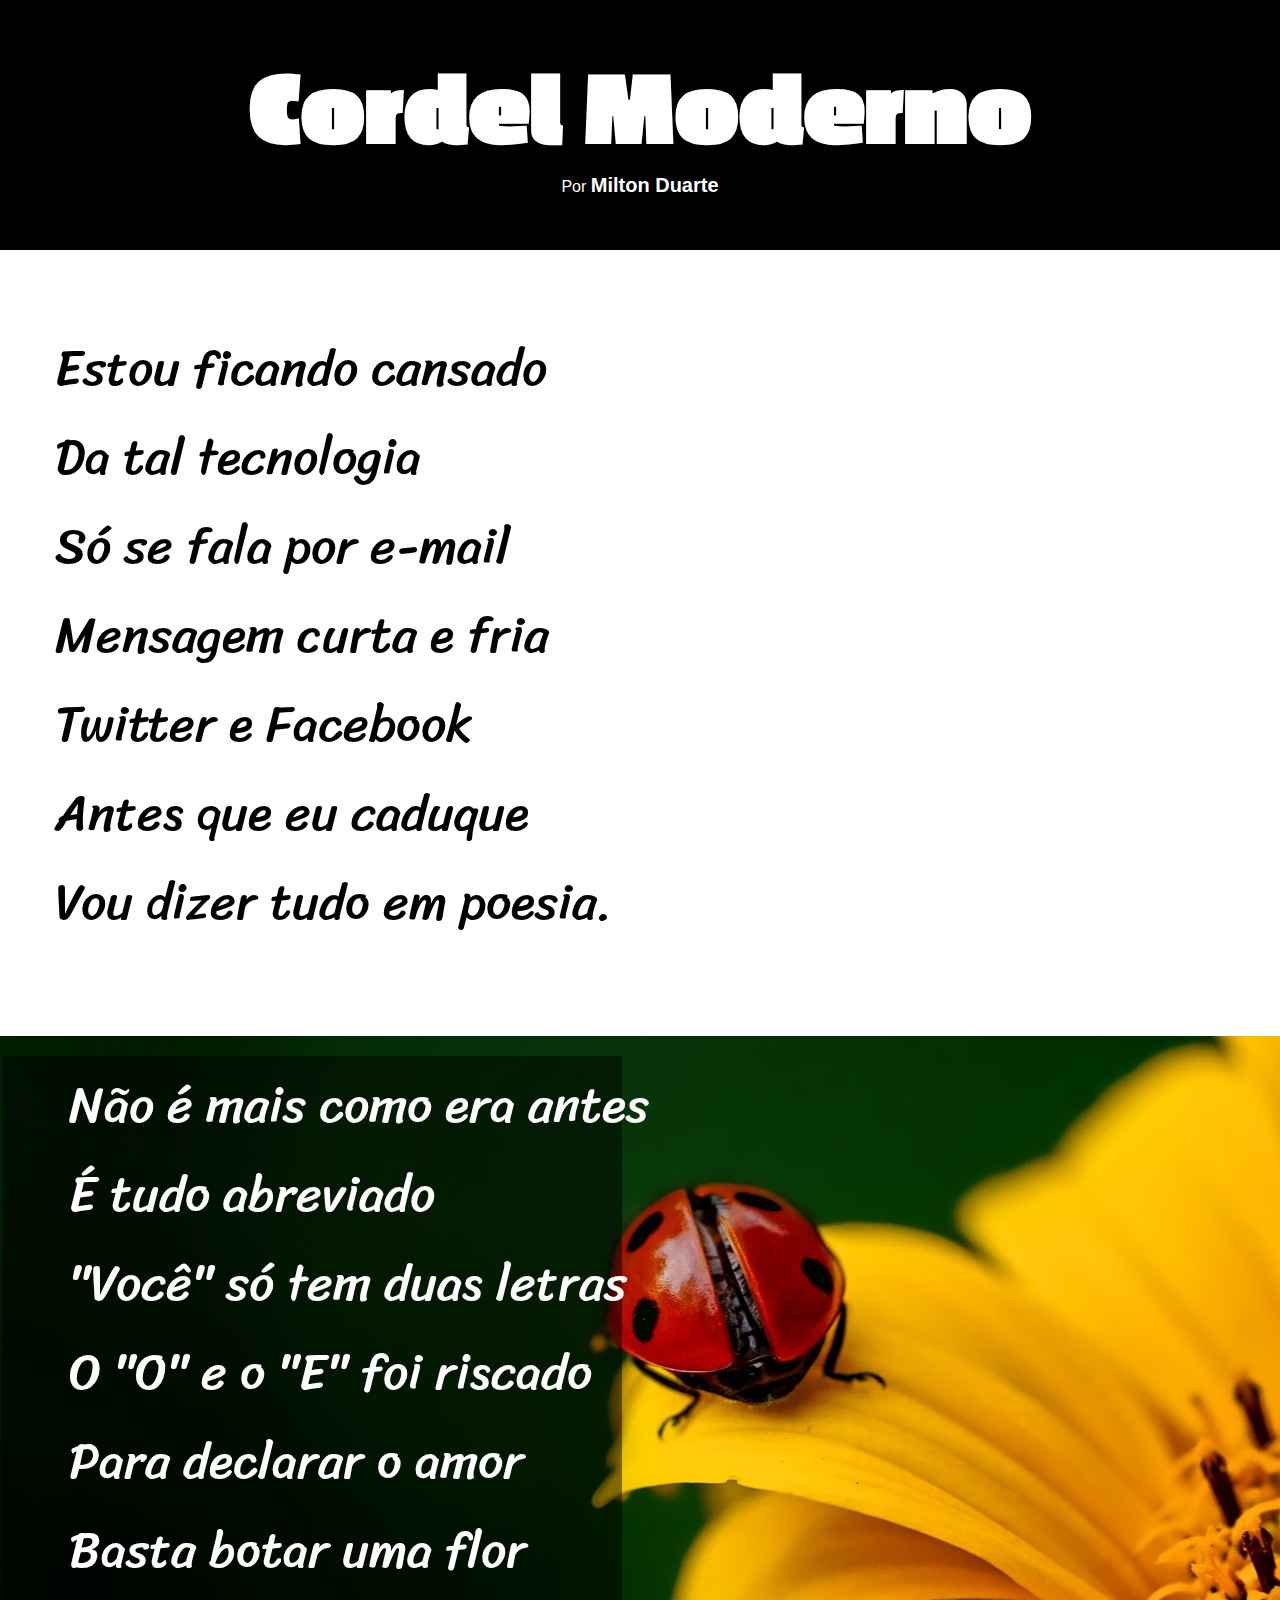
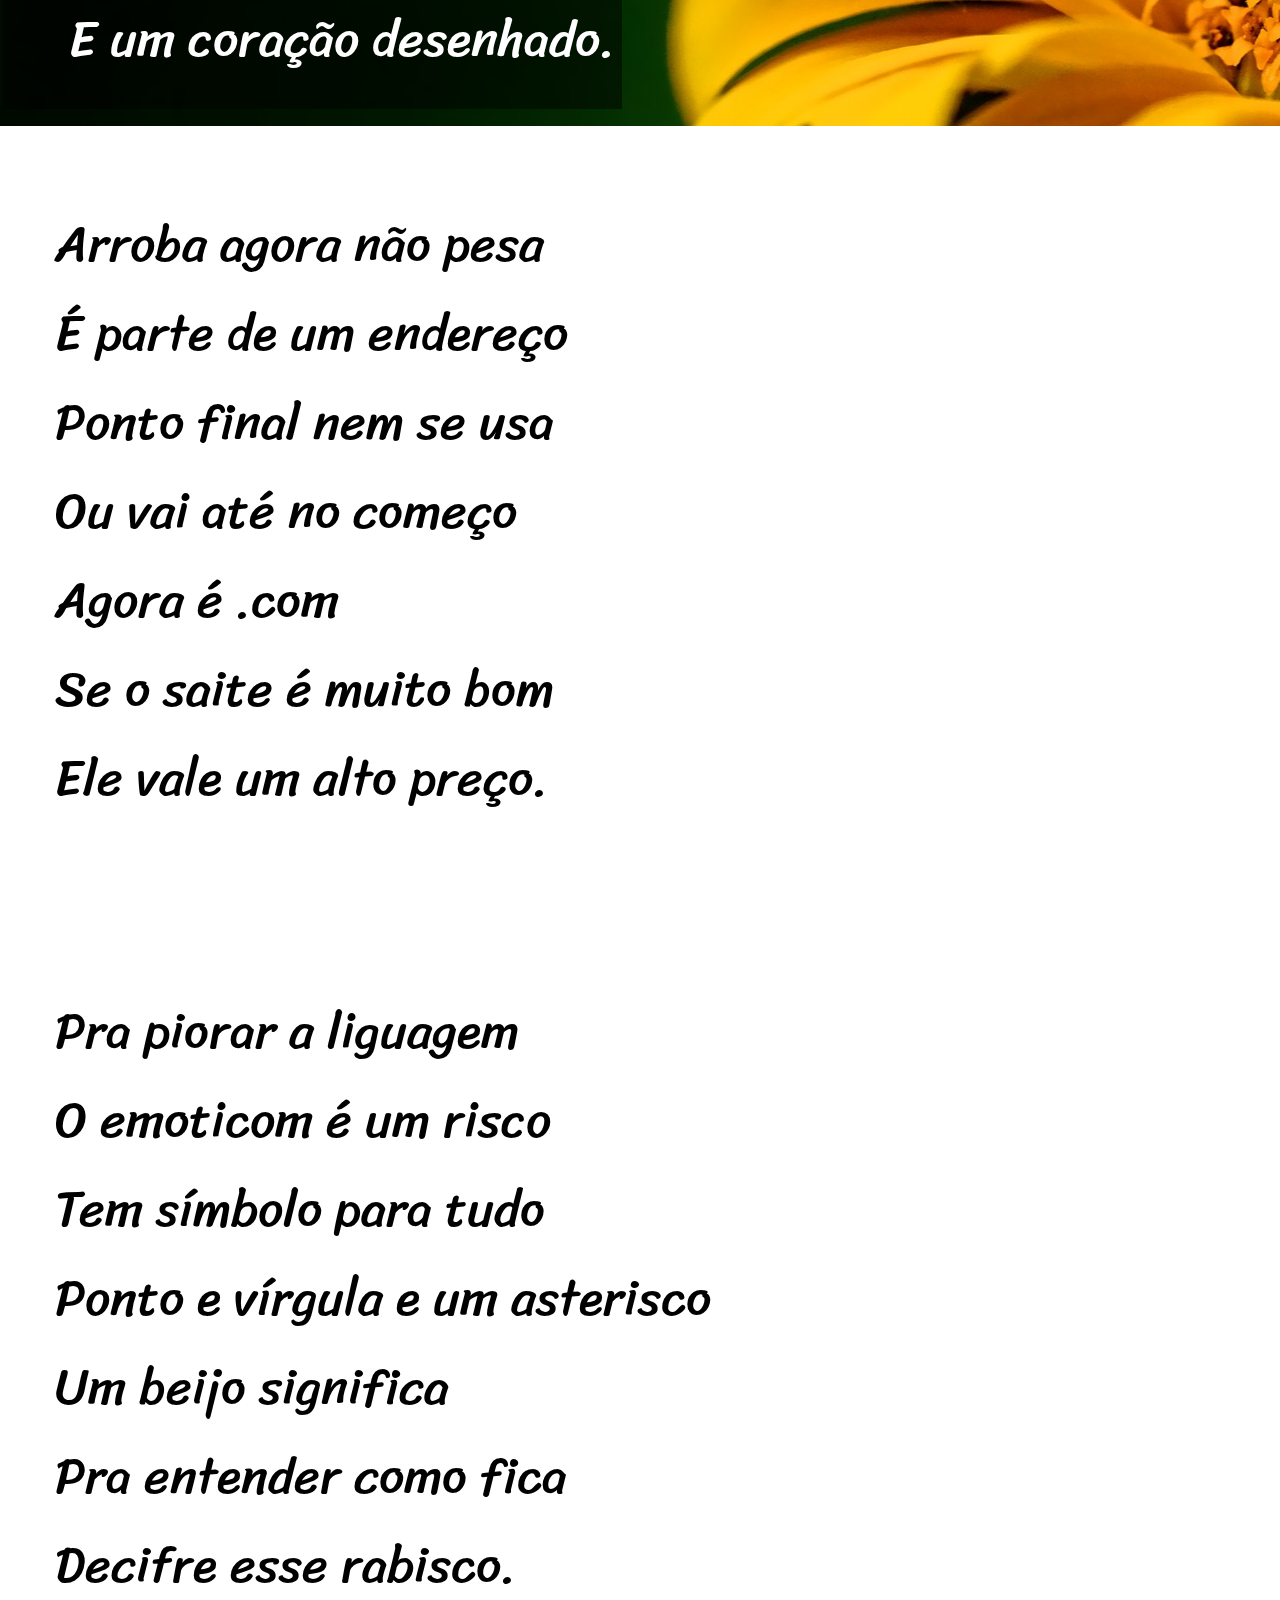
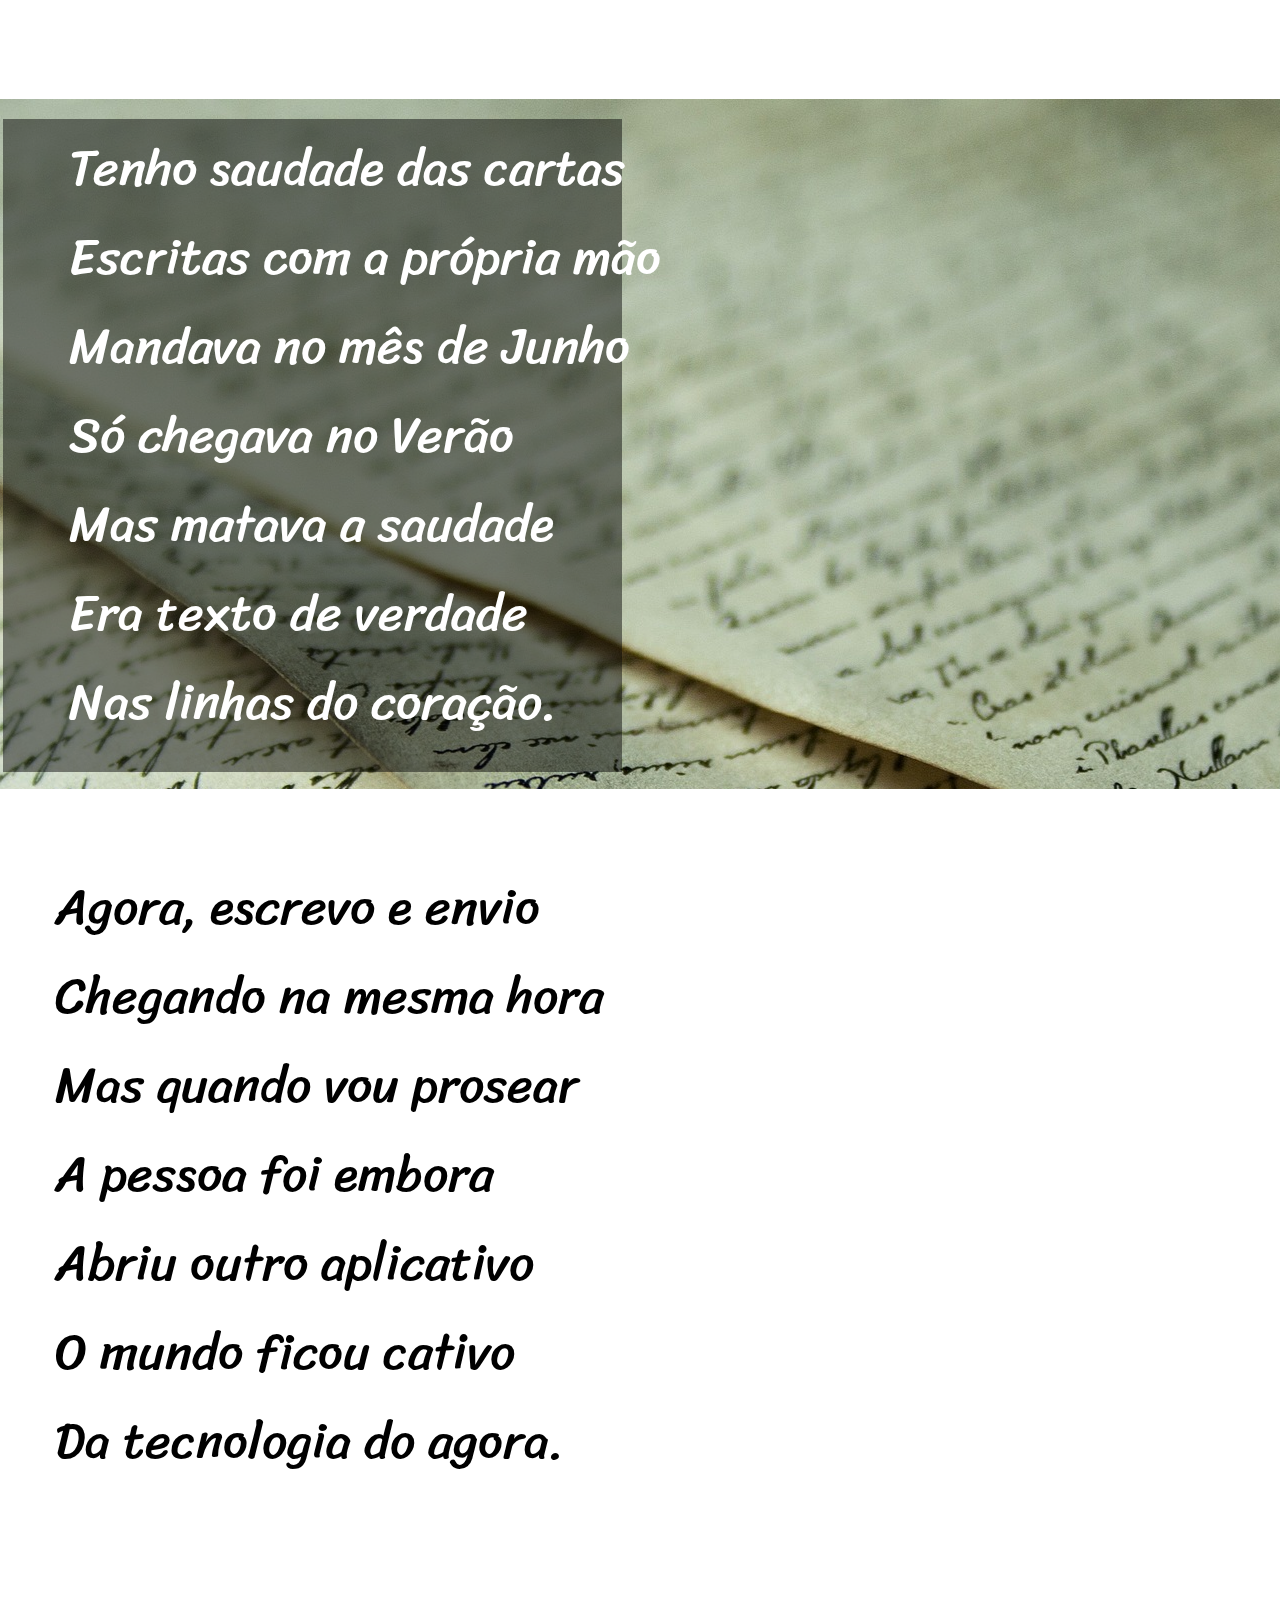
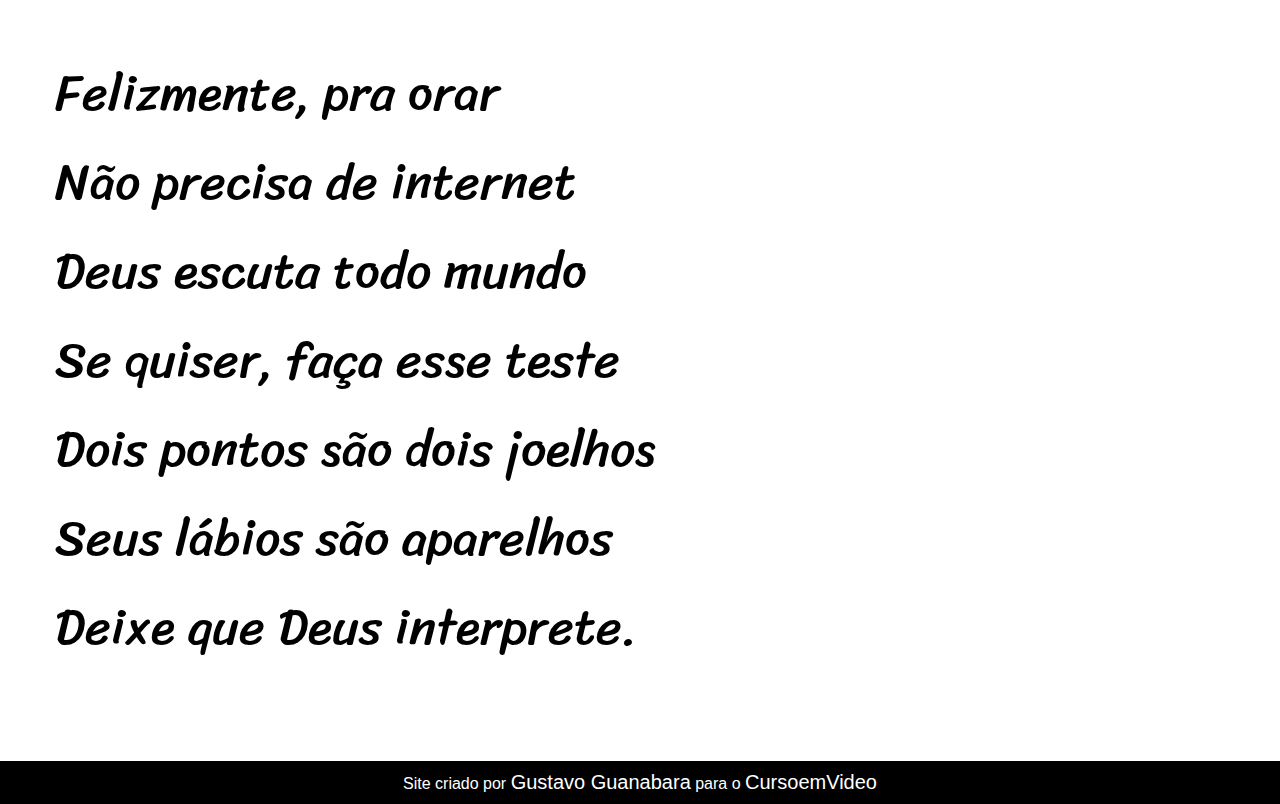
<file: meu-desafio-cordel/index.html>
<!DOCTYPE html>
<html lang="pt-BR">
<head>
    <meta charset="UTF-8">
    <meta http-equiv="X-UA-Compatible" content="IE=edge">
    <meta name="viewport" content="width=device-width, initial-scale=1.0">
    <title>Cordel Moderno</title>
    <link rel="stylesheet" href="css/style.css">
</head>
<body>
    <header>
        <h1>Cordel Moderno</h1>
        <p>Por <a href="https://www.recantodasletras.com.br/poesias/3186743" target="_blank"><strong>Milton Duarte</strong></a></p>
    </header>
    <main>
        <section class="conteudo">
            <p>
                <pre>
                    Estou ficando cansado
                    Da tal tecnologia
                    Só se fala por e-mail
                    Mensagem curta e fria
                    Twitter e Facebook
                    Antes que eu caduque
                    Vou dizer tudo em poesia.
                </pre>
            </p>
            
            <aside class="especial">
                
                <div class="destaque">
                    <p>
                    
                        <pre>
                            Não é mais como era antes
                            É tudo abreviado
                            "Você" só tem duas letras
                            O "O" e o "E" foi riscado
                            Para declarar o amor
                            Basta botar uma flor
                            E um coração desenhado.
                        </pre>
                    
                </p>
            </div>
            </aside>
            <p>
                <pre>
                    Arroba agora não pesa
                    É parte de um endereço
                    Ponto final nem se usa
                    Ou vai até no começo
                    Agora é .com
                    Se o saite é muito bom
                    Ele vale um alto preço.
                </pre>
            </p>
            <p>
                <pre>
                    Pra piorar a liguagem
                    O emoticom é um risco
                    Tem símbolo para tudo
                    Ponto e vírgula e um asterisco
                    Um beijo significa
                    Pra entender como fica
                    Decifre esse rabisco.
                </pre>
            </p>
            <aside class="especial2">
                <div class="destaque">
                    <p>
                        <pre>
                            Tenho saudade das cartas
                            Escritas com a própria mão
                            Mandava no mês de Junho
                            Só chegava no Verão
                            Mas matava a saudade
                            Era texto de verdade
                            Nas linhas do coração.
                        </pre>
                </div>
            </aside>
            </p>
            <p>
                
                <pre>
                    Agora, escrevo e envio
                    Chegando na mesma hora
                    Mas quando vou prosear
                    A pessoa foi embora
                    Abriu outro aplicativo
                    O mundo ficou cativo
                    Da tecnologia do agora.
                </pre>
               
            </p>
            <p>
                <pre>
                    Felizmente, pra orar
                    Não precisa de internet
                    Deus escuta todo mundo
                    Se quiser, faça esse teste
                    Dois pontos são dois joelhos
                    Seus lábios são aparelhos
                    Deixe que Deus interprete.
                </pre>
            </p>
        </section>
    </main>
    <footer>
        <p>Site criado por <a href="https://gustavoguanabara.github.io/" target="_blank">Gustavo Guanabara</a> para o <a href="https://www.youtube.com/channel/UCrWvhVmt0Qac3HgsjQK62FQ" target="_blank">CursoemVideo</a></p>
    </footer>
</body>
</html>
</file>
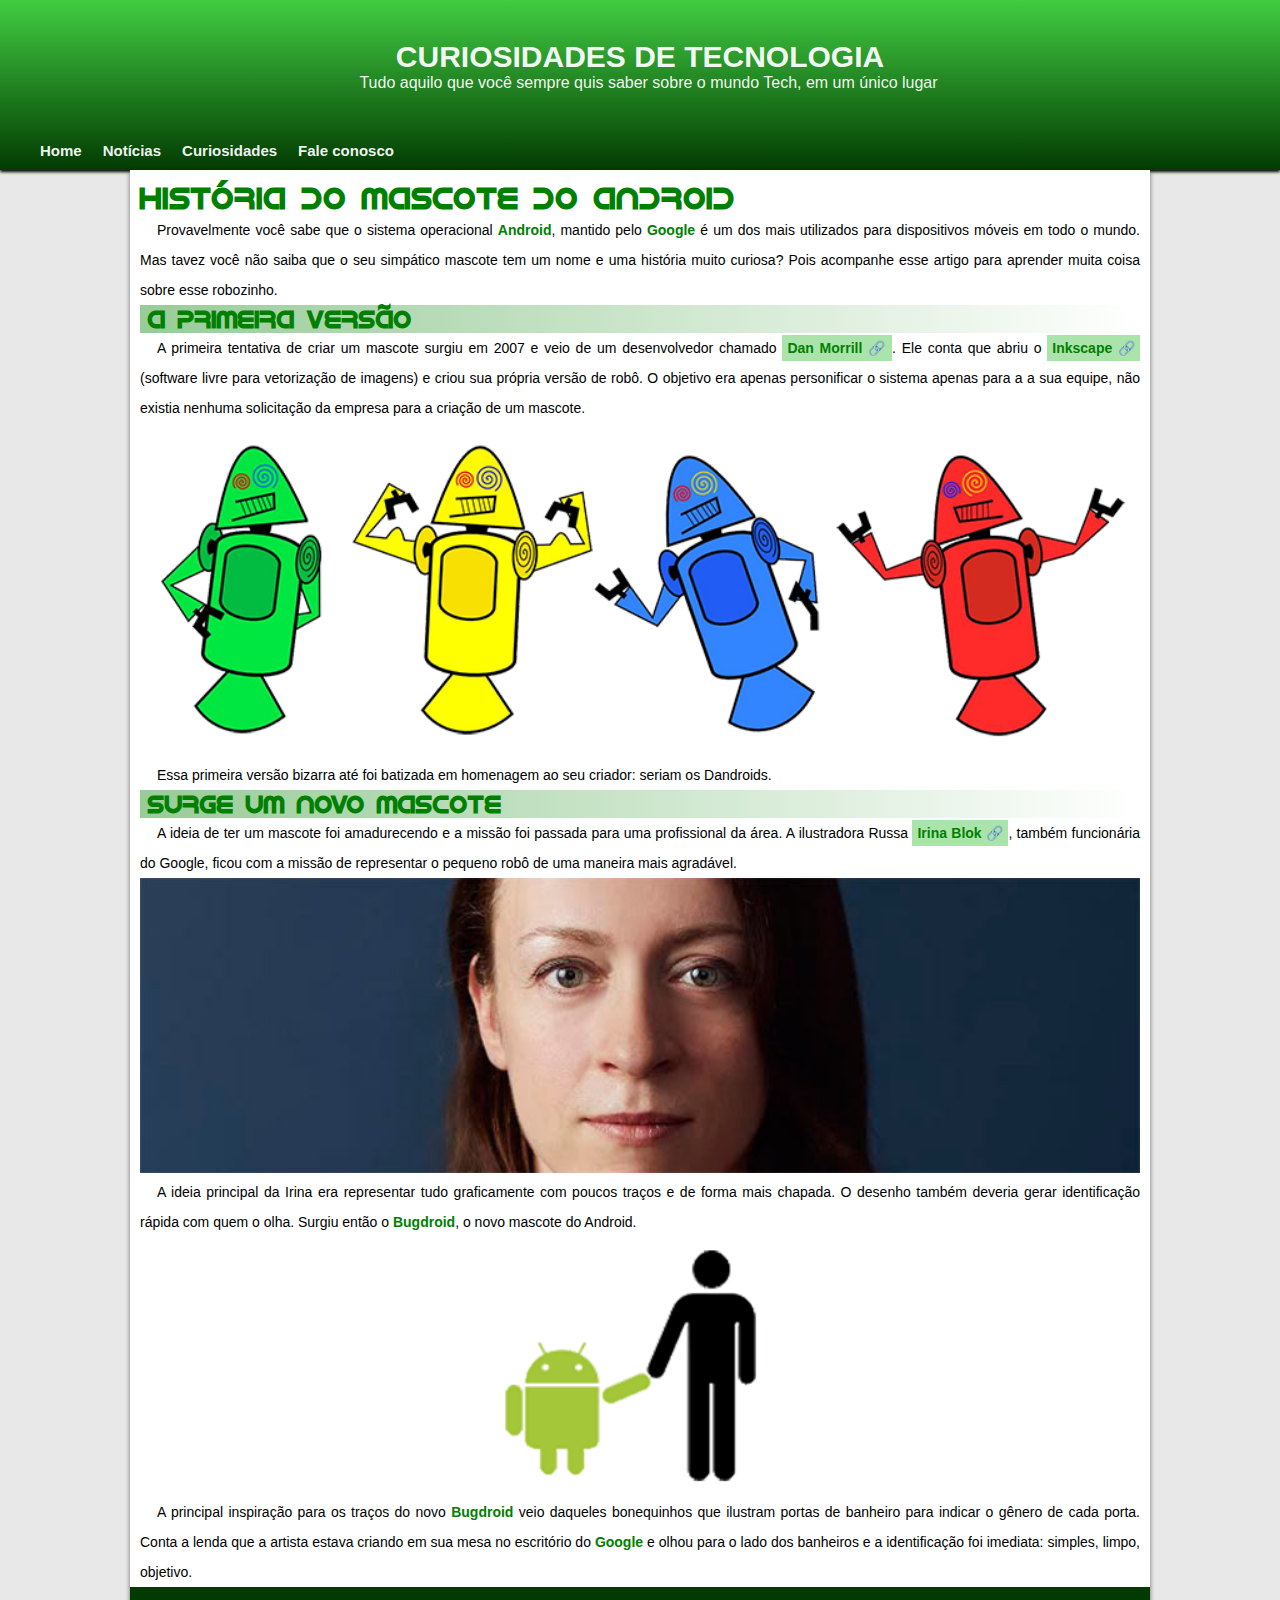
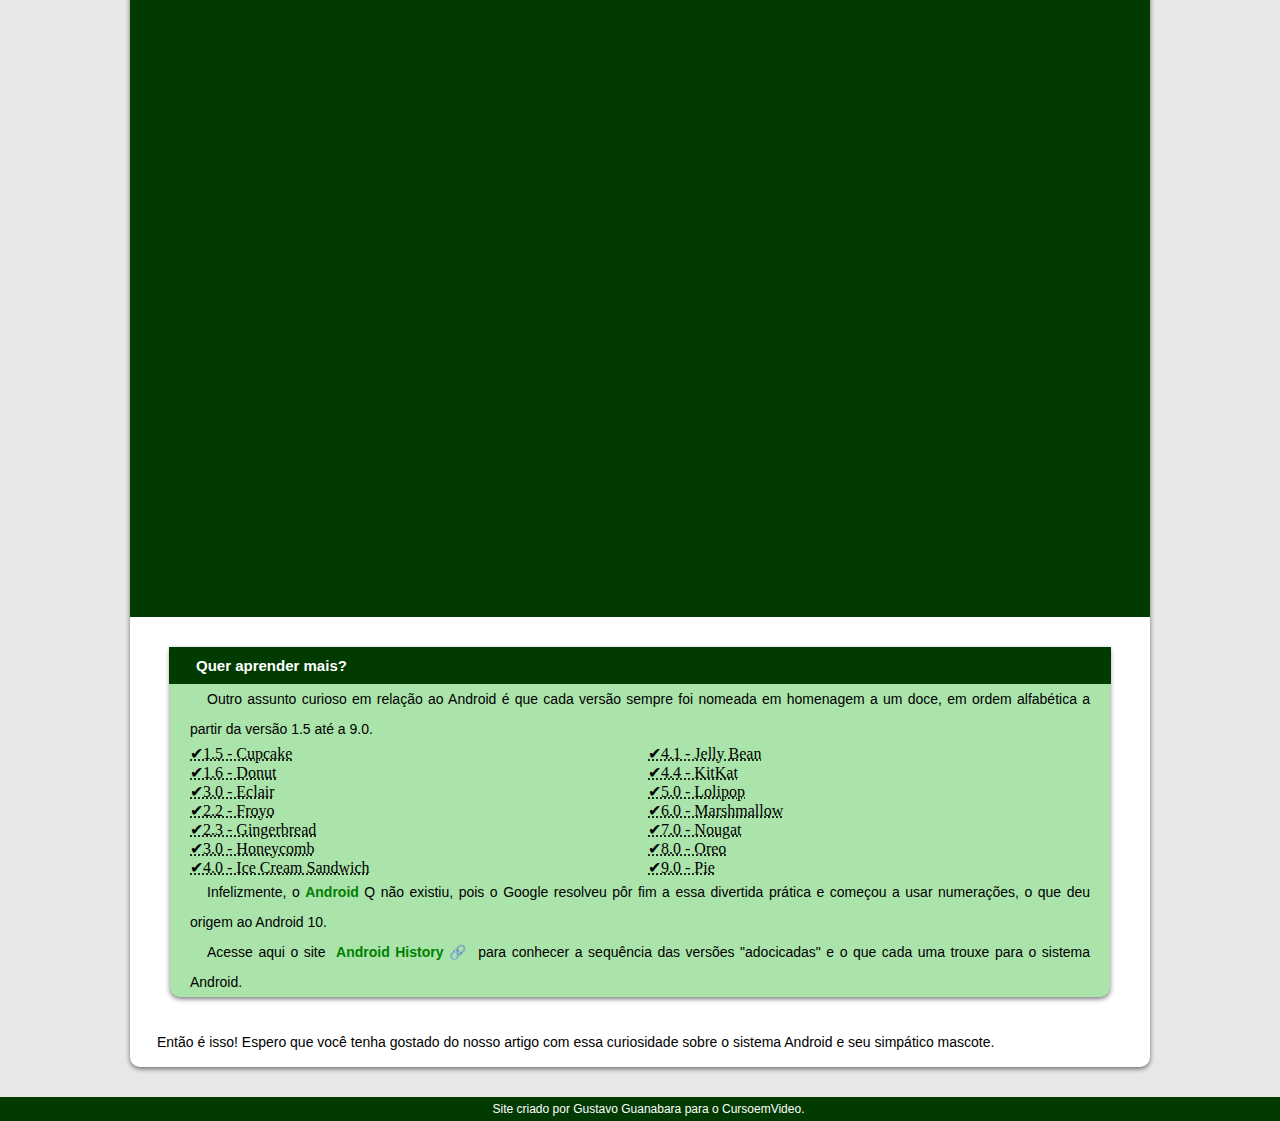
<file: meu-site-do-desafio-android/index.html>
<!DOCTYPE html>
<html lang="pt-br">
<head>
    <meta charset="UTF-8">
    <meta http-equiv="X-UA-Compatible" content="IE=edge">
    <meta name="viewport" content="width=device-width, initial-scale=1.0">
    <title>Android</title>
    <link rel="shortcut icon" href="imagens/favicon.ico" type="image/x-icon">
    <link rel="stylesheet" href="style.css">
</head>
<body>
    <header>
        <h1>CURIOSIDADES DE TECNOLOGIA</h1>
        <p>Tudo aquilo que você sempre quis saber sobre o mundo Tech, em um único lugar</p>
        <nav>
            <a href="#">Home</a>
            <a href="#">Notícias</a>
            <a href="#">Curiosidades</a>
            <a href="#">Fale conosco</a>
        </nav>
    </header>
    <main>
        <section id="historia">
            <h1>História do Mascote do Android</h1>
            <p>Provavelmente você sabe que o sistema operacional <strong class="destaque">Android</strong>, mantido pelo <strong class="destaque">Google</strong> é um dos mais utilizados para dispositivos móveis em todo o mundo. Mas tavez você não saiba que o seu simpático mascote tem um nome e uma história muito curiosa? Pois acompanhe esse artigo para aprender muita coisa sobre esse robozinho.</p>
            <article>
                <h2>A primeira versão</h2>
                <p>A primeira tentativa de criar um mascote surgiu em 2007 e veio de um desenvolvedor chamado <a class="link" href="https://androidcommunity.com/dan-morrill-shows-us-the-android-mascot-that-almost-was-20130103/" target="_blank" rel="next">Dan Morrill &#x1F517;</a>. Ele conta que abriu o <a class="link" href="https://inkscape.org/pt-br/" target="_blank" rel="next">Inkscape &#x1F517;</a> (software livre para vetorização de imagens) e criou sua própria versão de robô. O objetivo era apenas personificar o sistema apenas para a a sua equipe, não existia nenhuma solicitação da empresa para a criação de um mascote.</p>
                <picture>
                    <source media="(max-width: 600px)" srcset="imagens/dan-droids-pq.png" type="image/png">
                   <img src="imagens/dan-droids.png" alt="animacao-androids">
                </picture>
                <p>Essa primeira versão bizarra até foi batizada em homenagem ao seu criador: seriam os Dandroids.</p>
            </article>
            <article>
                <h2>Surge um novo mascote</h2>
                <p>A ideia de ter um mascote foi amadurecendo e a missão foi passada para uma profissional da área. A ilustradora Russa <a class="link" href="https://en.wikipedia.org/wiki/Irina_Blok" target="_blank" rel="next">Irina Blok &#x1F517;</a>, também funcionária do Google, ficou com a missão de representar o pequeno robô de uma maneira mais agradável.</p>
                <picture>
                    <source media="(max-width: 600px)" srcset="imagens/irina-blok-pq.jpg" type="image/jpg">
                    <img src= "imagens/irina-blok.jpg" alt="Irina Block">
                </picture>
                <p>A ideia principal da Irina era representar tudo graficamente com poucos traços e de forma mais chapada. O desenho também deveria gerar identificação rápida com quem o olha. Surgiu então o <strong class="destaque">Bugdroid</strong>, o novo mascote do Android.</p>
                <img id="bugdroid" src="imagens/bugdroid.png" alt="bugdroid">
                <p>A principal inspiração para os traços do novo <strong class="destaque">Bugdroid</strong> veio daqueles bonequinhos que ilustram portas de banheiro para indicar o gênero de cada porta. Conta a lenda que a artista estava criando em sua mesa no escritório do <strong class="destaque">Google</strong> e olhou para o lado dos banheiros e a identificação foi imediata: simples, limpo, objetivo.</p>
                <div id="video">
                    <iframe width="800" height="450" src="https://www.youtube.com/embed/l2UDgpLz20M" title="YouTube video player" frameborder="0" allow="accelerometer; autoplay; clipboard-write; encrypted-media; gyroscope; picture-in-picture" allowfullscreen></iframe>
                </div>
            </article>
        </section>
        <section id="extra">
            <p id="extrap"><strong>Quer aprender mais?</strong></p>
            <p>Outro assunto curioso em relação ao Android é que cada versão sempre foi nomeada em homenagem a um doce, em ordem alfabética a partir da versão 1.5 até a 9.0.</p>
            <article>
            <ul type="none">
                    <li><abbr title="Bolinho">&#10004;1.5 - Cupcake</abbr></li>
                    <li><abbr title="Rosquinha">&#10004;1.6 - Donut</abbr></li>
                    <li><abbr title="Èclair">&#10004;3.0 - Eclair</abbr></li>
                    <li><abbr title="Froyo">&#10004;2.2 - Froyo</abbr></li>
                    <li><abbr title="Pão de gengibre">&#10004;2.3 - Gingerbread</abbr></li>
                    <li><abbr title="Favo de mel">&#10004;3.0 - Honeycomb</abbr></li>
                    <li><abbr title="Sanduíche de sorvete">&#10004;4.0 - Ice Cream Sandwich</abbr></li>
                    <li><abbr title="Jujuba">&#10004;4.1 - Jelly Bean</abbr></li>
                    <li><abbr title="KitKat">&#10004;4.4 - KitKat</abbr></li>
                    <li><abbr title="Pirulito">&#10004;5.0 - Lolipop</abbr></li>
                    <li><abbr title="Marshmallow">&#10004;6.0 - Marshmallow</abbr></li>
                    <li><abbr title="Nougat">&#10004;7.0 - Nougat</abbr></li>
                    <li><abbr title="Oreo">&#10004;8.0 - Oreo</abbr></li>
                    <li><abbr title="Torta">&#10004;9.0 - Pie</abbr></li>
            </ul>
        </article>
        <p>Infelizmente, o <strong class="destaque">Android</strong> Q não existiu, pois o Google resolveu pôr fim a essa divertida prática e começou a usar numerações, o que deu origem ao Android 10.</p>
        <p>Acesse aqui o site <a class="link" href="https://www.android.com/intl/pt-BR_br/history/" target="_blank" rel="next">Android History &#x1F517;</a> para conhecer a sequência das versões "adocicadas" e o que cada uma trouxe para o sistema Android.</p>
        </section>
        <section id="fim">
        <p>Então é isso! Espero que você tenha gostado do nosso artigo com essa curiosidade sobre o sistema Android e seu simpático mascote.</p>
        </section>
    </main>
    <footer>
        <p>Site criado por Gustavo Guanabara para o CursoemVideo.</p>
    </footer>
</body>
</html>
</file>
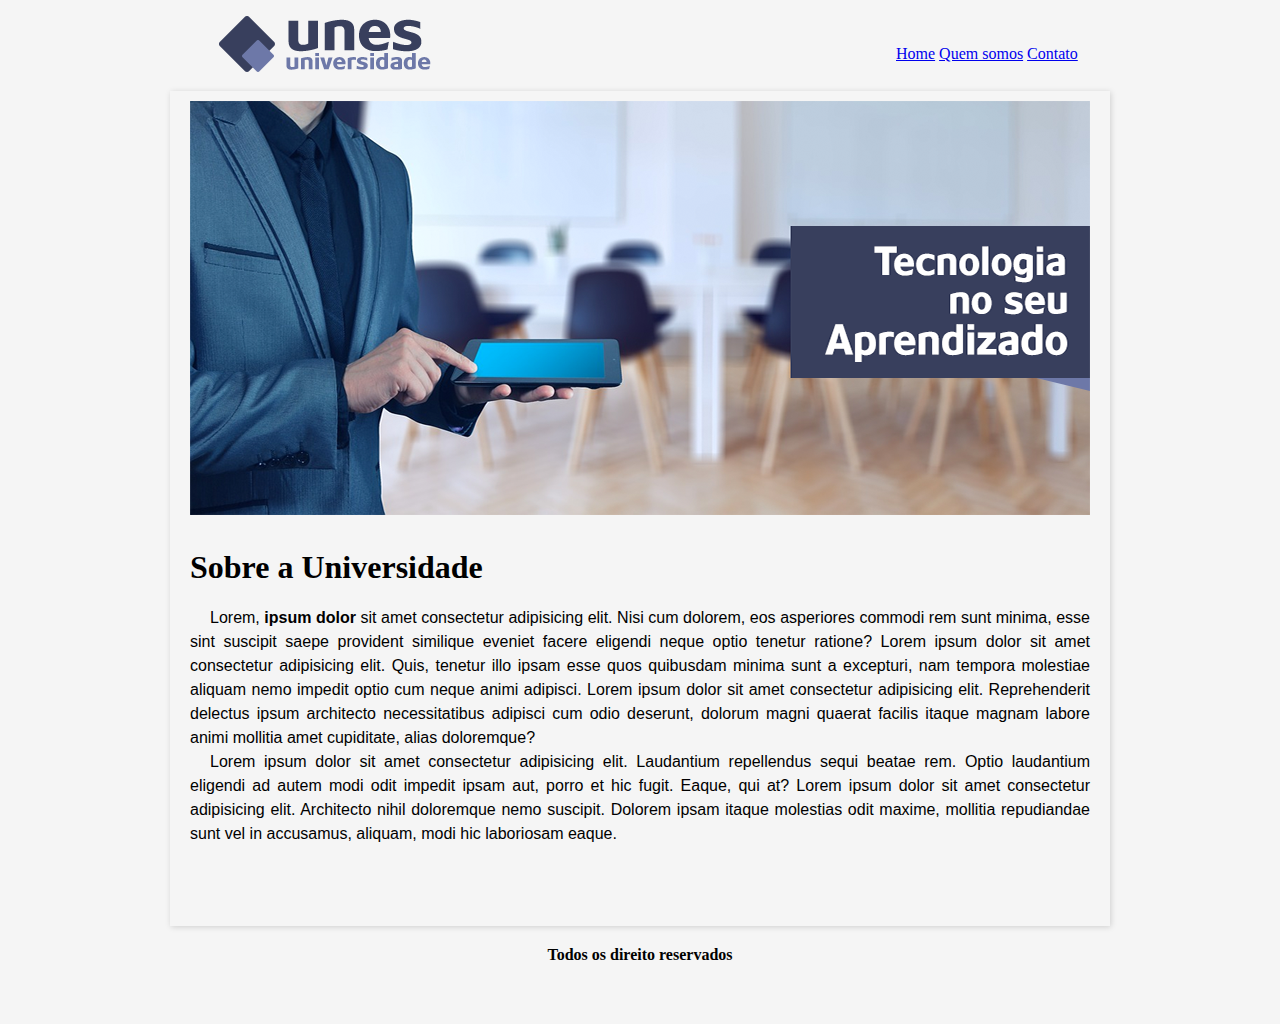
<file: projeto unes/index.html>
<!DOCTYPE html>
<html lang="pt-BR">
<head>
    <meta charset="UTF-8">
    <meta http-equiv="X-UA-Compatible" content="IE=edge">
    <meta name="viewport" content="width=device-width, initial-scale=1.0">
    <title>UNES</title>
    <link rel="stylesheet" href="css/style.css">
    <link rel="shortcut icon" href="imagens/logo.png" type="image/x-icon">
</head>
<body>
    <nav>
        <div class="logo">
            <img src="imagens/logo.png" alt="logo">
        </div>
        <div class="menu">
                <a href="index.html">Home</a>
                <a href="quemsomos.html">Quem somos</a>
                <a href="contato.html">Contato</a>
        </div>    
    </nav>
    <main>
        <article class="capa">
            <img src="imagens/capa.png" alt="capa">
        </article>
        <article class="conteudo">
            <h1>Sobre a Universidade</h1>
            <p>Lorem, <strong>ipsum dolor</strong> sit amet consectetur adipisicing elit. Nisi cum dolorem, eos asperiores commodi rem sunt minima, esse sint suscipit saepe provident similique eveniet facere eligendi neque optio tenetur ratione? Lorem ipsum dolor sit amet consectetur adipisicing elit. Quis, tenetur illo ipsam esse quos quibusdam minima sunt a excepturi, nam tempora molestiae aliquam nemo impedit optio cum neque animi adipisci. Lorem ipsum dolor sit amet consectetur adipisicing elit. Reprehenderit delectus ipsum architecto necessitatibus adipisci cum odio deserunt, dolorum magni quaerat facilis itaque magnam labore animi mollitia amet cupiditate, alias doloremque?</p>
            <p>Lorem ipsum dolor sit amet consectetur adipisicing elit. Laudantium repellendus sequi beatae rem. Optio laudantium eligendi ad autem modi odit impedit ipsam aut, porro et hic fugit. Eaque, qui at? Lorem ipsum dolor sit amet consectetur adipisicing elit. Architecto nihil doloremque nemo suscipit. Dolorem ipsam itaque molestias odit maxime, mollitia repudiandae sunt vel in accusamus, aliquam, modi hic laboriosam eaque.</p>
        </article>
    </main>
    <footer>
        <p>Todos os direito reservados</p>
    </footer>
</body>
</html>
</file>
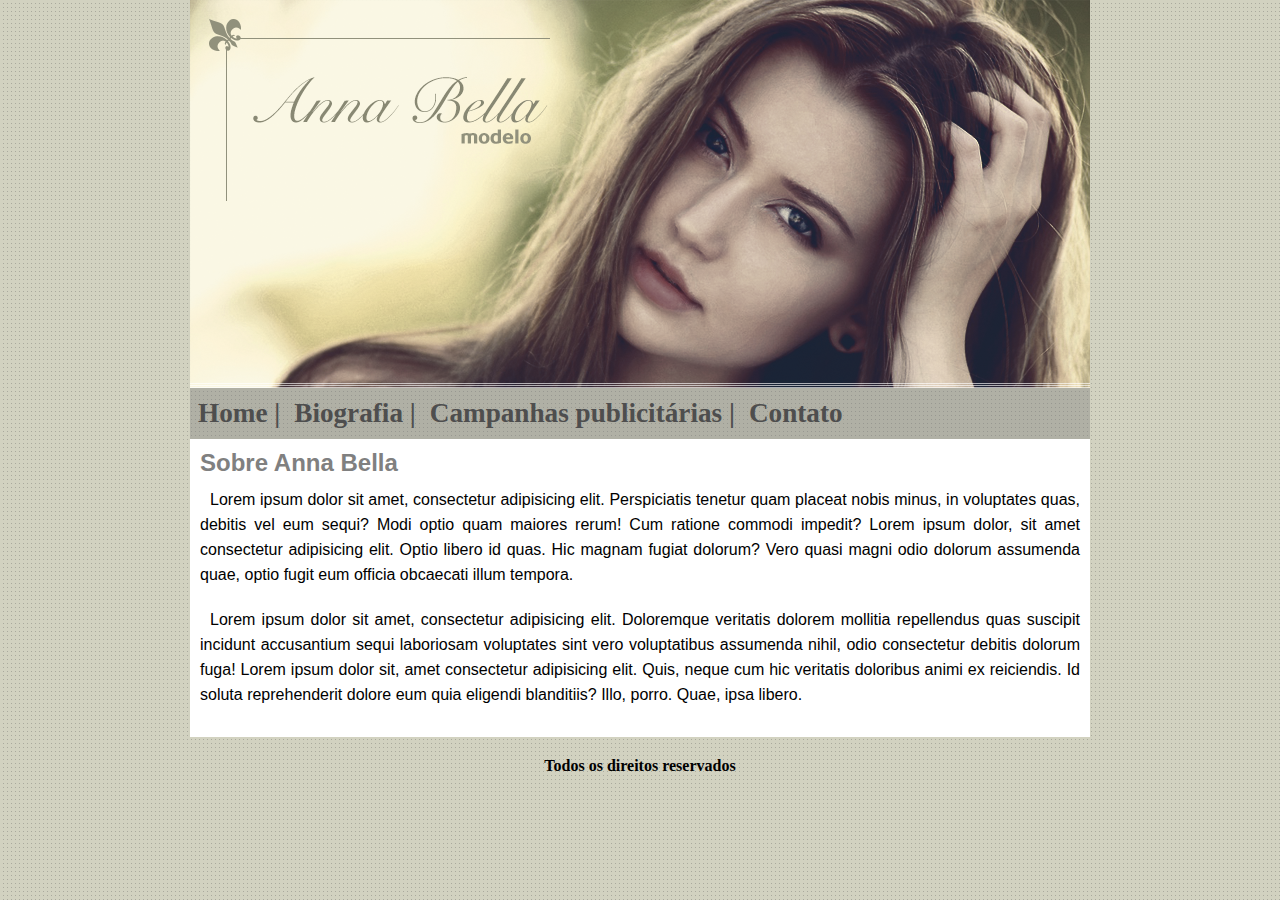
<file: projeto-anna-bella/index.html>
<!DOCTYPE html>
<html lang="pt-BR">
<head>
    <meta charset="UTF-8">
    <meta http-equiv="X-UA-Compatible" content="IE=edge">
    <meta name="viewport" content="width=device-width, initial-scale=1.0">
    <title>Anna Bella</title>
    <link rel="stylesheet" href="css/style.css">
</head>
<body>
    <div id="principal">
        <header>
        
        </header>
        <nav id="menu">
            <a href="index.html" target="_blank">Home |</a>
            <a href="biografia.html" target="_blank">Biografia |</a>
            <a href="campanha.html" target="_blank">Campanhas publicitárias |</a>
            <a href="contato.html" target="_blank">Contato</a>
        </nav>
        <main>
            <h2>Sobre Anna Bella</h2>
            <p>Lorem ipsum dolor sit amet, consectetur adipisicing elit. Perspiciatis tenetur quam placeat nobis minus, in voluptates quas, debitis vel eum sequi? Modi optio quam maiores rerum! Cum ratione commodi impedit? Lorem ipsum dolor, sit amet consectetur adipisicing elit. Optio libero id quas. Hic magnam fugiat dolorum? Vero quasi magni odio dolorum assumenda quae, optio fugit eum officia obcaecati illum tempora.</p>
            <p>Lorem ipsum dolor sit amet, consectetur adipisicing elit. Doloremque veritatis dolorem mollitia repellendus quas suscipit incidunt accusantium sequi laboriosam voluptates sint vero voluptatibus assumenda nihil, odio consectetur debitis dolorum fuga! Lorem ipsum dolor sit, amet consectetur adipisicing elit. Quis, neque cum hic veritatis doloribus animi ex reiciendis. Id soluta reprehenderit dolore eum quia eligendi blanditiis? Illo, porro. Quae, ipsa libero.</p>
        </main>
        <footer>
            <p><strong>Todos os direitos reservados</strong><p>
        </footer>
    </div>
</body>
</html>
</file>
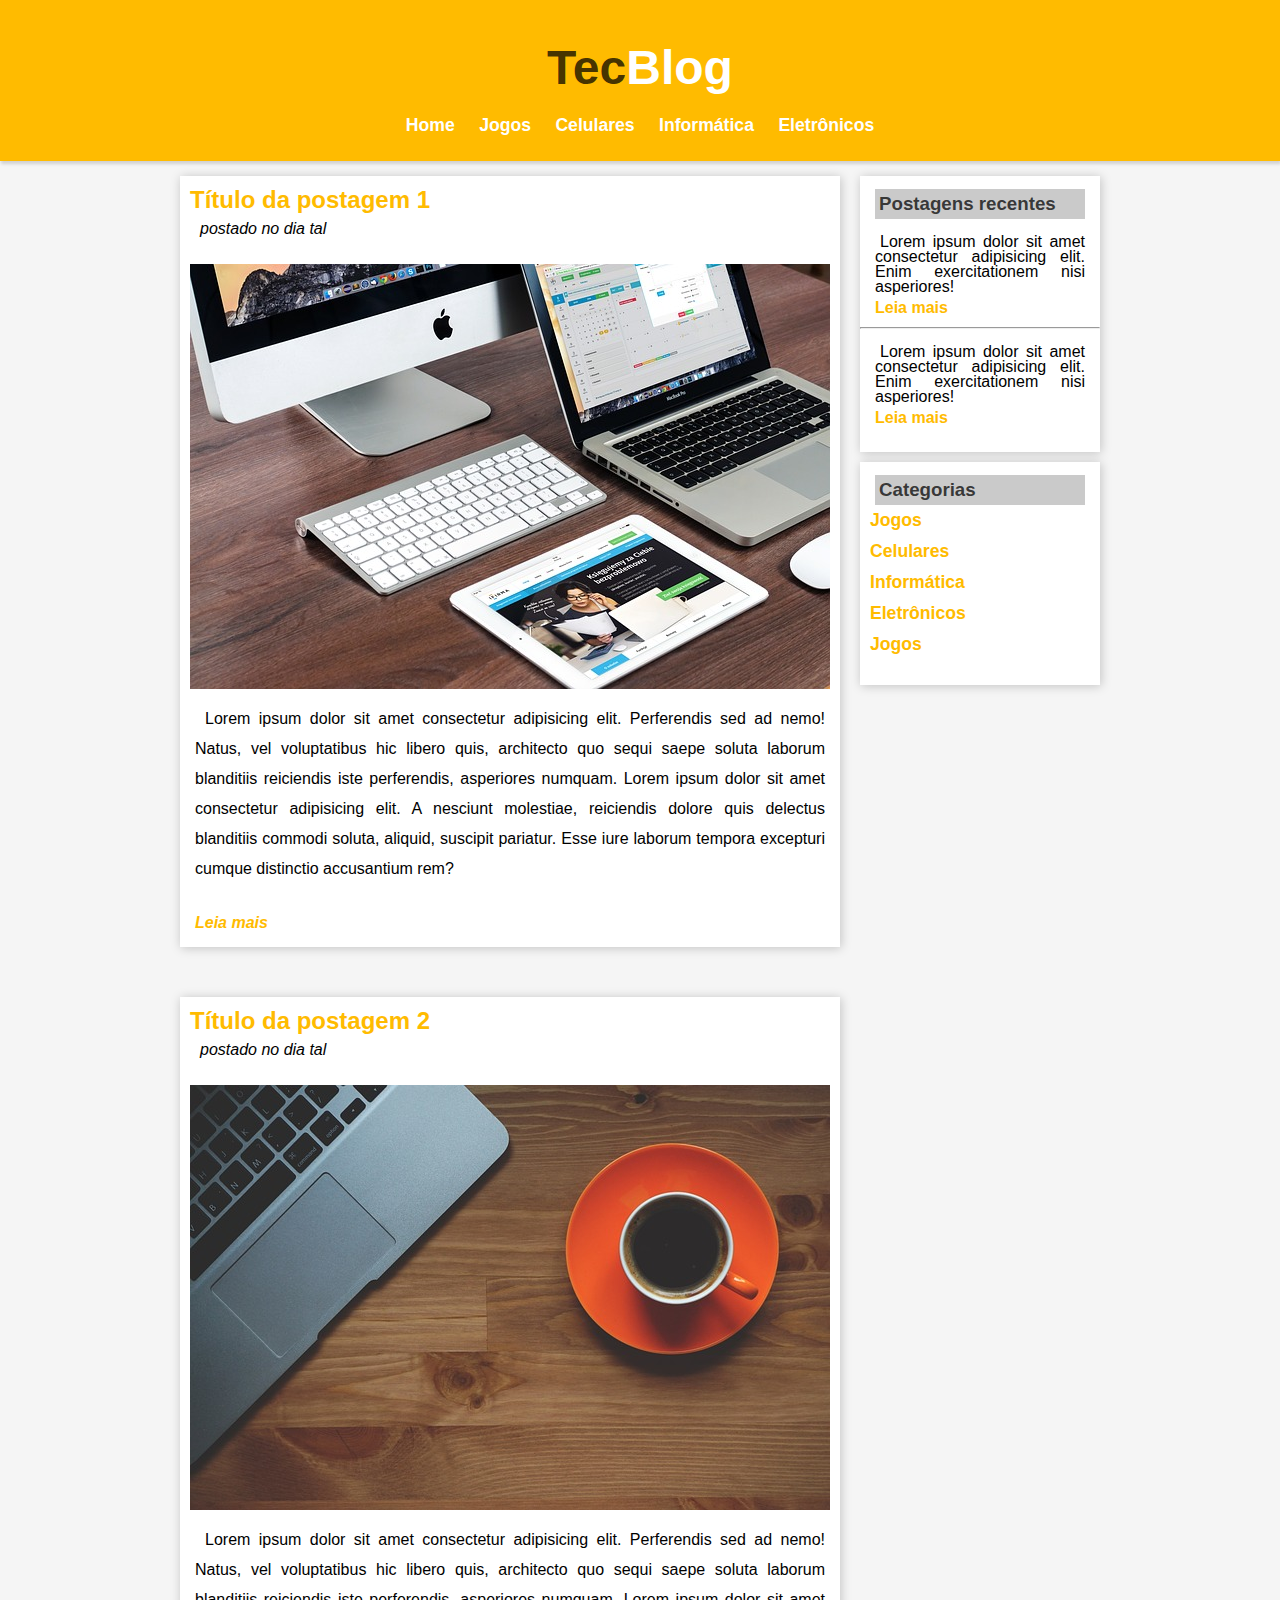
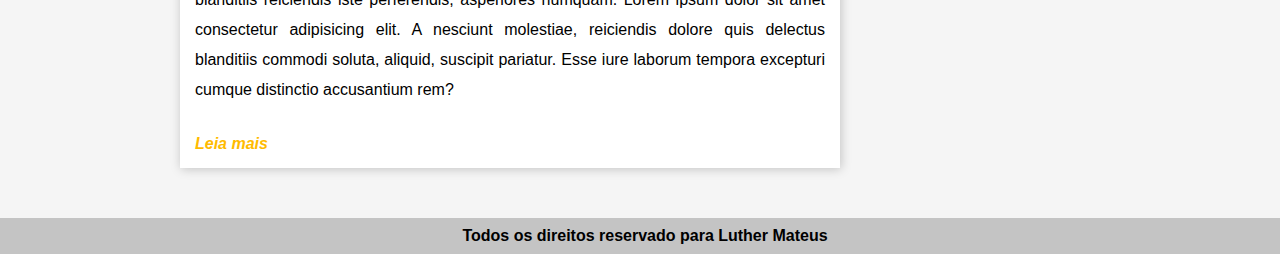
<file: projeto-tecblog/index.html>
<!DOCTYPE html>
<html lang="pt-BR">
<head>
    <meta charset="UTF-8">
    <meta http-equiv="X-UA-Compatible" content="IE=edge">
    <meta name="viewport" content="width=device-width, initial-scale=1.0">
    <title>Tec Blog</title>
    <link rel="stylesheet" href="css/style.css">
</head>
<body>
    <header>
        <h1>Tec<strong>Blog</strong></h1>
    </header>
    <nav>
            <a href="#">Home</a>
            <a href="#">Jogos</a>
            <a href="#">Celulares</a>
            <a href="#">Informática</a>
            <a href="#">Eletrônicos</a>
    </nav>
    <main id="conteudo">
        <article id="principal">
            <section>
                <h2 class="tituloPostagem">Título da postagem 1</h2>
                <p class="legenda">postado no dia tal</p>
                <img src="imagens/imagem2.jpg" alt="pc">
                <p>Lorem ipsum dolor sit amet consectetur adipisicing elit. Perferendis sed ad nemo! Natus, vel voluptatibus hic libero quis, architecto quo sequi saepe soluta laborum blanditiis reiciendis iste perferendis, asperiores numquam. Lorem ipsum dolor sit amet consectetur adipisicing elit. A nesciunt molestiae, reiciendis dolore quis delectus blanditiis commodi soluta, aliquid, suscipit pariatur. Esse iure laborum tempora excepturi cumque distinctio accusantium rem?</p>
                <a href="#" class="extra">Leia mais</a>
            </section>
            <section>
                <h2 class="tituloPostagem">Título da postagem 2</h2>
                <p class="legenda">postado no dia tal</p>
                <img src="imagens/imagem1.jpg" alt="pc">
                <p>Lorem ipsum dolor sit amet consectetur adipisicing elit. Perferendis sed ad nemo! Natus, vel voluptatibus hic libero quis, architecto quo sequi saepe soluta laborum blanditiis reiciendis iste perferendis, asperiores numquam. Lorem ipsum dolor sit amet consectetur adipisicing elit. A nesciunt molestiae, reiciendis dolore quis delectus blanditiis commodi soluta, aliquid, suscipit pariatur. Esse iure laborum tempora excepturi cumque distinctio accusantium rem?</p>
                <a href="#" class="extra">Leia mais</a>
            </section>
        </article>     
        <article id="lateral">
            <aside class="postagens">
                <h3>Postagens recentes</h3>
                <p>Lorem ipsum dolor sit amet consectetur adipisicing elit. Enim exercitationem nisi asperiores!</p>
                <a href="#">Leia mais</a>
                <hr>
                <p>Lorem ipsum dolor sit amet consectetur adipisicing elit. Enim exercitationem nisi asperiores!</p>
                <a href="#">Leia mais</a>
            </aside>
            <aside class="links">
                <h3>Categorias</h3>
                <a href="#">Jogos</a>
                <a href="#">Celulares</a>
                <a href="#">Informática</a>
                <a href="#">Eletrônicos</a>
                <a href="#">Jogos</a>
            </aside>
        </article>
    
    </main>
    <footer>
        <p>Todos os direitos reservado para Luther Mateus</p>
    </footer>
</body>
</html>
</file>
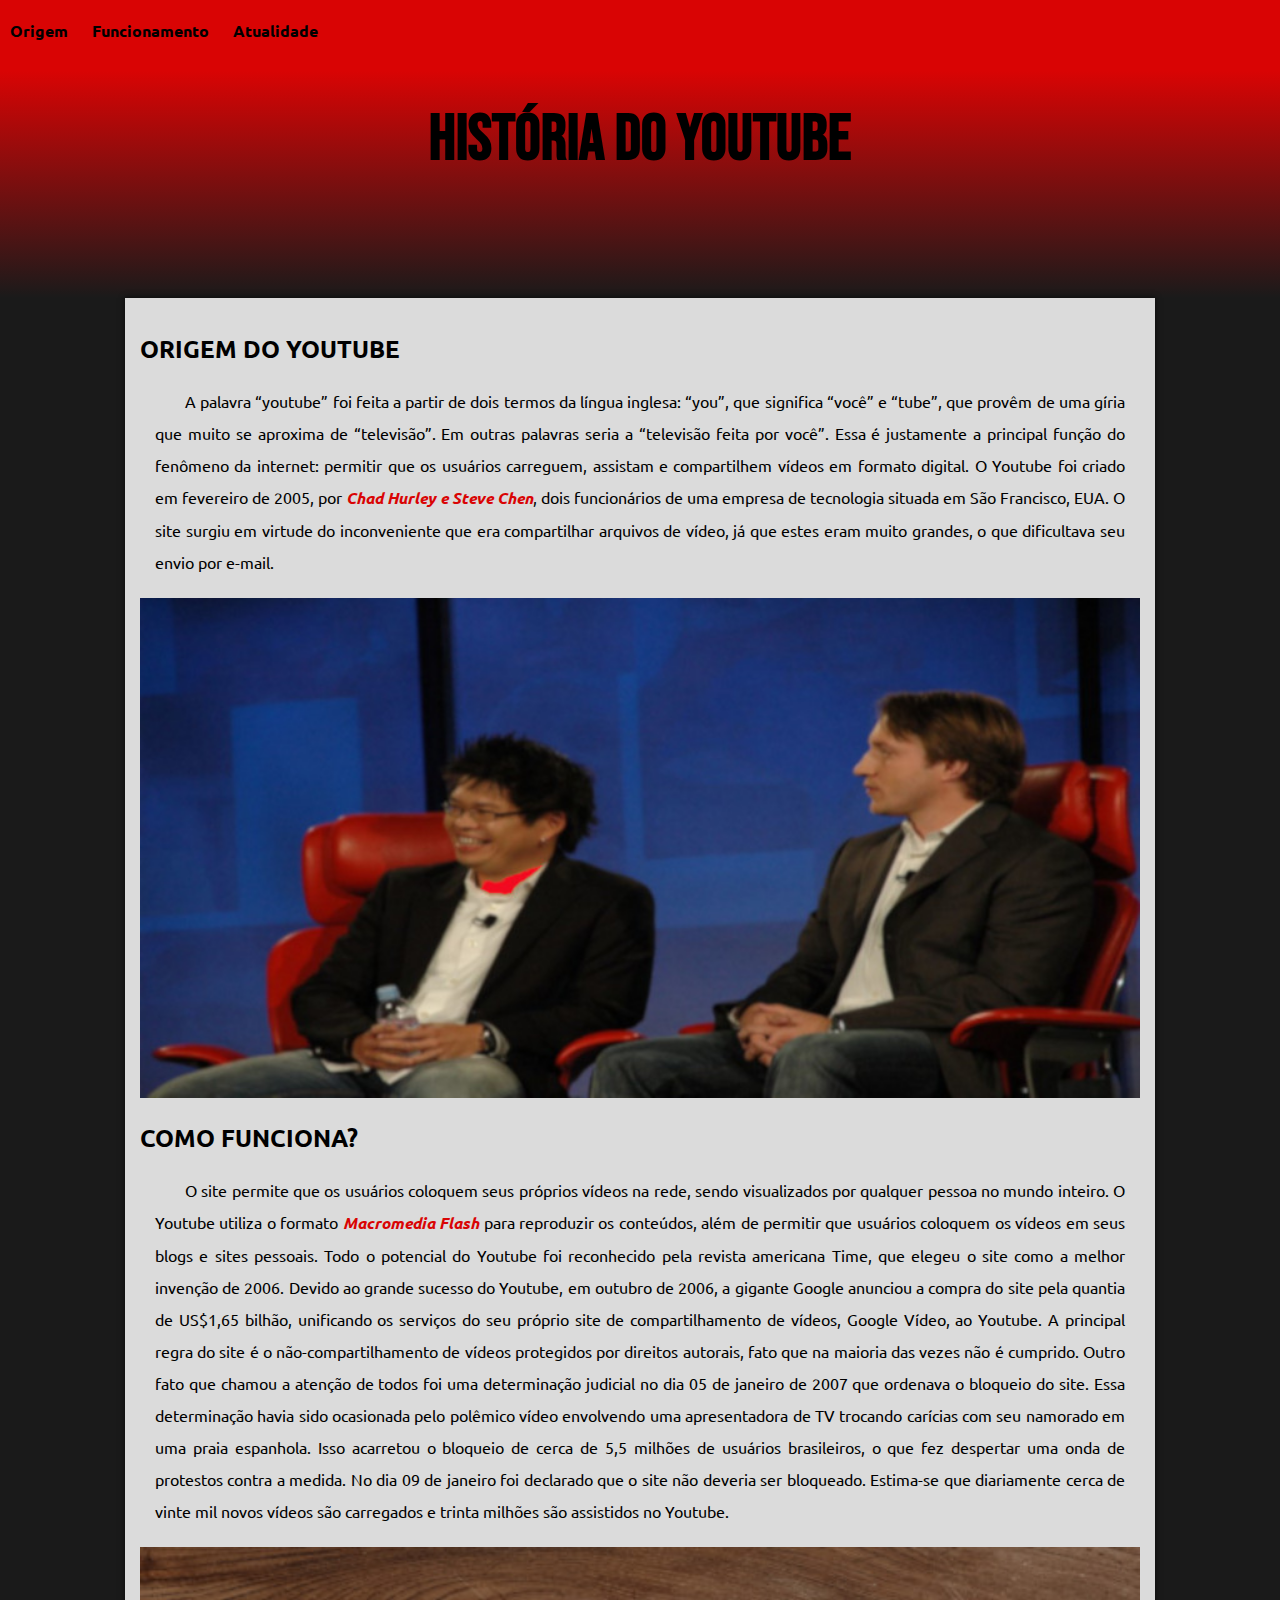
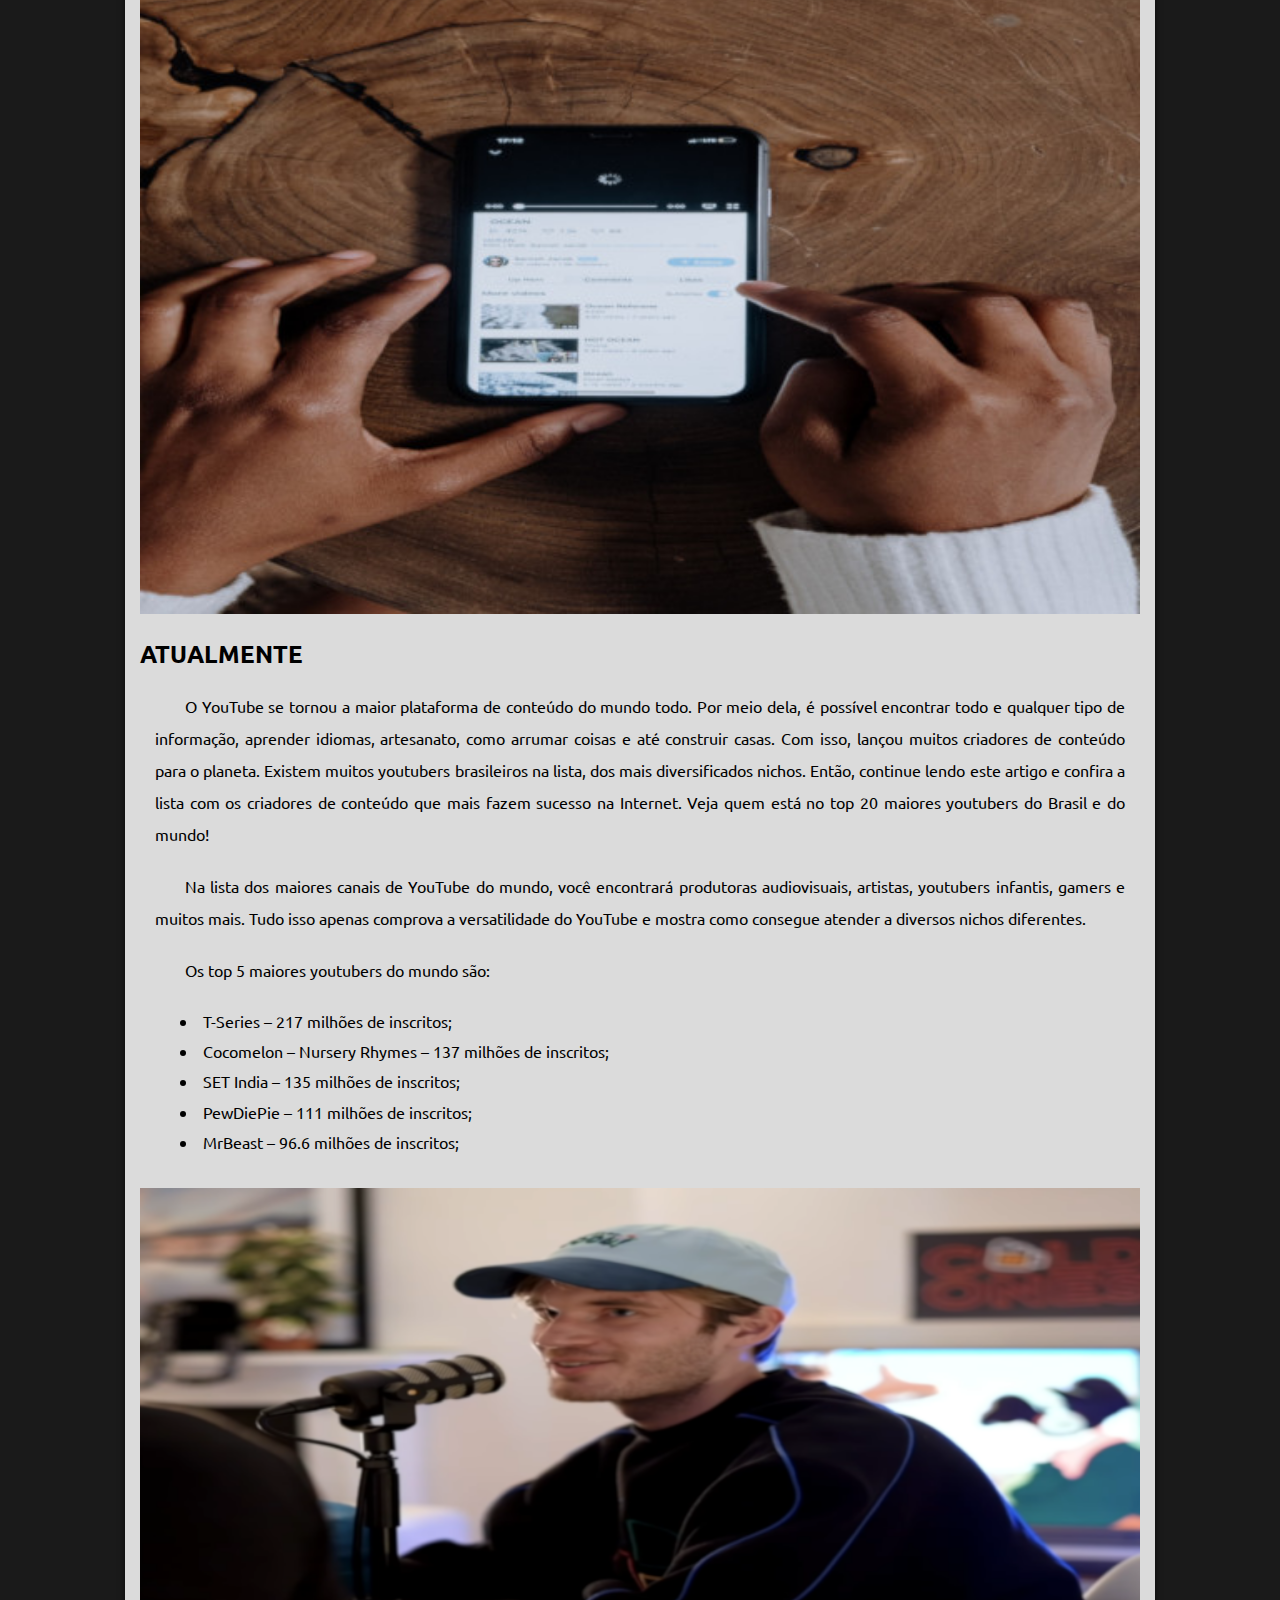
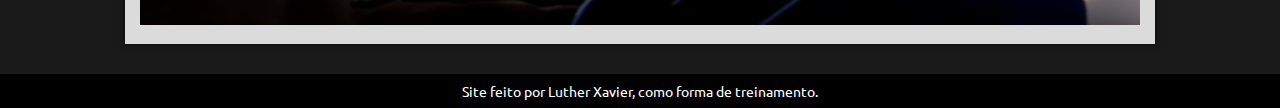
<file: youtube/index.html>
<!DOCTYPE html>
<html lang="pt-br">
<head>
    <meta charset="UTF-8">
    <meta http-equiv="X-UA-Compatible" content="IE=edge">
    <meta name="viewport" content="width=device-width, initial-scale=1.0">
    <title>História do YouTube</title>
    <link rel="shortcut icon" href="imagens/Dakirby309-Simply-Styled-YouTube.ico" type="image/x-icon">
    <link rel="stylesheet" href="../youtube/style/style.css">
</head>
<body>
    <nav>
        <a href="#">Origem</a>
        <a href="#">Funcionamento</a>
        <a href="#">Atualidade</a>
    </nav>
    <header>
        <h1>HISTÓRIA DO YOUTUBE</h1>
    </header>
    <main>
        <h2>ORIGEM DO YOUTUBE</h2>
	
        <p>A palavra “youtube” foi feita a partir de dois termos da língua inglesa: “you”, que significa “você” e “tube”, que provêm de uma gíria que muito se aproxima de “televisão”. Em outras palavras seria a “televisão feita por você”. Essa é justamente a principal função do fenômeno da internet: permitir que os usuários carreguem, assistam e compartilhem vídeos em formato digital. O Youtube foi criado em fevereiro de 2005, por <a href="https://www.bbc.com/portuguese/geral-43883416" target="_blank">Chad Hurley e Steve Chen</a>, dois funcionários de uma empresa de tecnologia situada em São Francisco, EUA. O site surgiu em virtude do inconveniente que era compartilhar arquivos de vídeo, já que estes eram muito grandes, o que dificultava seu envio por e-mail.</p>

        <picture>
            <source media="(max-width: 600px)" srcset="imagens/chad-e-steve-pq.jpg">
            <img src="imagens/chad-e-steve.jpg" alt="Chad e Steve">
        </picture>

        <h2>COMO FUNCIONA?</h2>
        <p>O site permite que os usuários coloquem seus próprios vídeos na rede, sendo visualizados por qualquer pessoa no mundo inteiro. O Youtube utiliza o formato <a href="https://en.wikipedia.org/wiki/Macromedia_Flash" target="_blank">Macromedia Flash</a> para reproduzir os conteúdos, além de permitir que usuários coloquem os vídeos em seus blogs e sites pessoais. Todo o potencial do Youtube foi reconhecido pela revista americana Time, que elegeu o site como a melhor invenção de 2006. Devido ao grande sucesso do Youtube, em outubro de 2006, a gigante Google anunciou a compra do site pela quantia de US$1,65 bilhão, unificando os serviços do seu próprio site de compartilhamento de vídeos, Google Vídeo, ao Youtube. A principal regra do site é o não-compartilhamento de vídeos protegidos por direitos autorais, fato que na maioria das vezes não é cumprido. Outro fato que chamou a atenção de todos foi uma determinação judicial no dia 05 de janeiro de 2007 que ordenava o bloqueio do site. Essa determinação havia sido ocasionada pelo polêmico vídeo envolvendo uma apresentadora de TV trocando carícias com seu namorado em uma praia espanhola. Isso acarretou o bloqueio de cerca de 5,5 milhões de usuários brasileiros, o que fez despertar uma onda de protestos contra a medida. No dia 09 de janeiro foi declarado que o site não deveria ser bloqueado. Estima-se que diariamente cerca de vinte mil novos vídeos são carregados e trinta milhões são assistidos no Youtube.</p>

        <picture>
            <source media="(max-width: 600px)" srcset="imagens/pessoa-assistindo-video-pequena.jpg">
            <img src="imagens/pessoa assistindo video-grande.jpg" alt="assistindo">
        </picture>

        <h2>ATUALMENTE</h2>
        <p>O YouTube se tornou a maior plataforma de conteúdo do mundo todo. Por meio dela, é possível encontrar todo e qualquer tipo de informação, aprender idiomas, artesanato, como arrumar coisas e até construir casas. Com isso, lançou muitos criadores de conteúdo para o planeta. Existem muitos youtubers brasileiros na lista, dos mais diversificados nichos. Então, continue lendo este artigo e confira a lista com os criadores de conteúdo que mais fazem sucesso na Internet. Veja quem está no top 20 maiores youtubers do Brasil e do mundo!</p>

        <aside>
        <p>Na lista dos maiores canais de YouTube do mundo, você encontrará produtoras audiovisuais, artistas, youtubers infantis, gamers e muitos mais. Tudo isso apenas comprova a versatilidade do YouTube e mostra como consegue atender a diversos nichos diferentes.</p>
        <p>Os top 5 maiores youtubers do mundo são:</p>
        <ul>
            <li>T-Series – 217 milhões de inscritos;</li>
            <li>Cocomelon – Nursery Rhymes – 137 milhões de inscritos;</li>
            <li>SET India – 135 milhões de inscritos;</li>
            <li>PewDiePie – 111 milhões de inscritos;</li>
            <li>MrBeast – 96.6 milhões de inscritos;</li>
        </ul>

        <picture>
            <source media="(max-width: 600px)" srcset="imagens/pewdiepiepq.png">
            <img src="imagens/pewdiepie-gd.png" alt="Pewdiepie">
        </picture>

        </aside>
    </main>
<footer>
    Site feito por Luther Xavier, como forma de treinamento.
</footer>
</body>
</html>
</file>
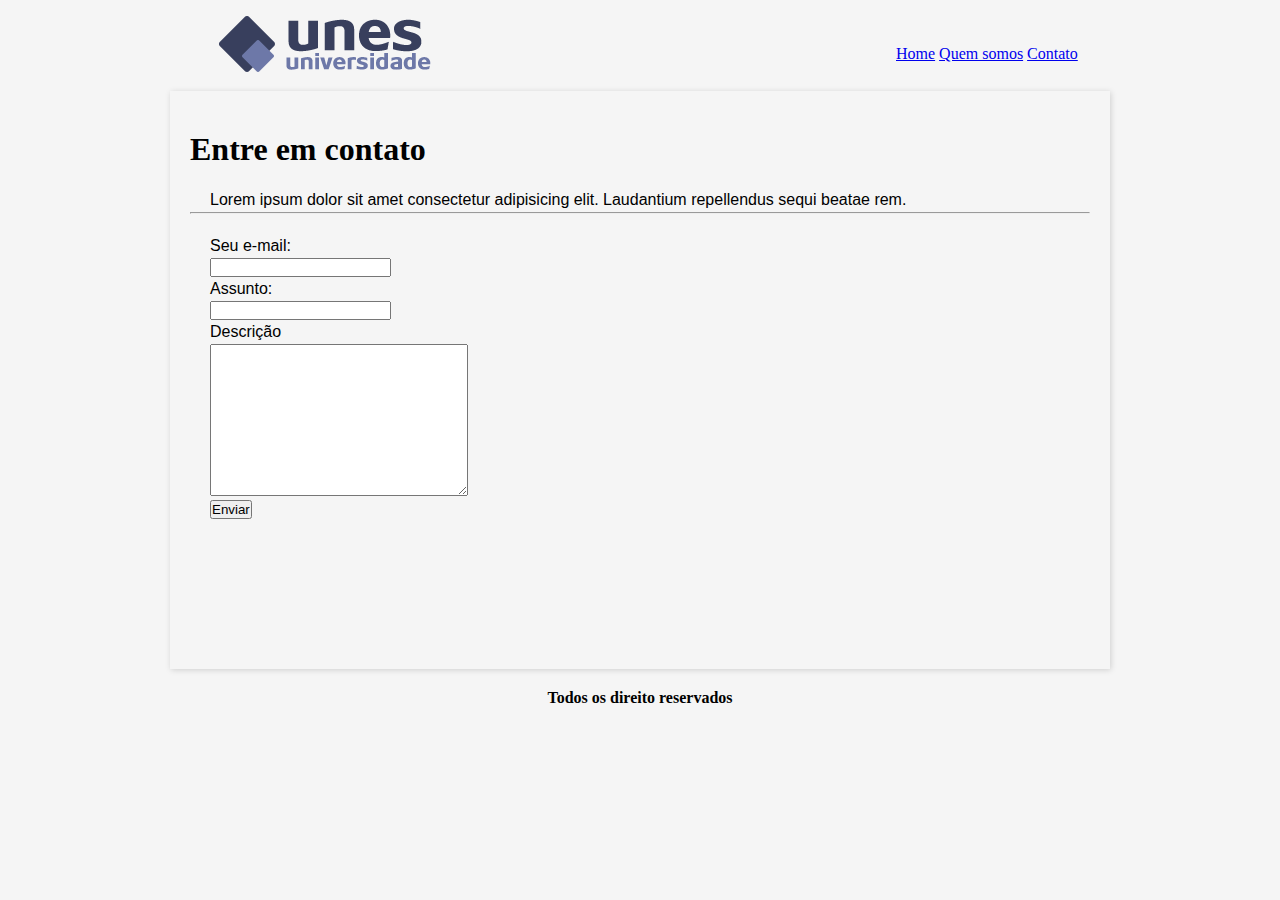
<file: projeto unes/contato.html>
<!DOCTYPE html>
<html lang="pt-BR">
<head>
    <meta charset="UTF-8">
    <meta http-equiv="X-UA-Compatible" content="IE=edge">
    <meta name="viewport" content="width=device-width, initial-scale=1.0">
    <title>Contato</title>
    <link rel="stylesheet" href="css/style.css">
    <link rel="shortcut icon" href="imagens/logo.png" type="image/x-icon">
</head>
<body>
    <nav>
        <div class="logo">
            <img src="imagens/logo.png" alt="logo">
        </div>
        <div class="menu">
                <a href="index.html">Home</a>
                <a href="quemsomos.html">Quem somos</a>
                <a href="contato.html">Contato</a>
        </div>    
    </nav>
    <main>
        <article class="conteudo">
            <h1>Entre em contato</h1>
            <p>Lorem ipsum dolor sit amet consectetur adipisicing elit. Laudantium repellendus sequi beatae rem.</p>
            <hr>
            <form action="
            " class="conteudo">
                <p>Seu e-mail:</p>
                <input type="text" name="email">
                <p>Assunto:</p>
                <input type="text" name="assunto">
                <p>Descrição</p>
                <textarea name="" id="" cols="30" rows="10"></textarea><br>
                <input type="submit" value="Enviar">
            </form>
        </article>
    </main>
    <footer>
        <p>Todos os direito reservados</p>
    </footer> 
</body>
</html>
</file>
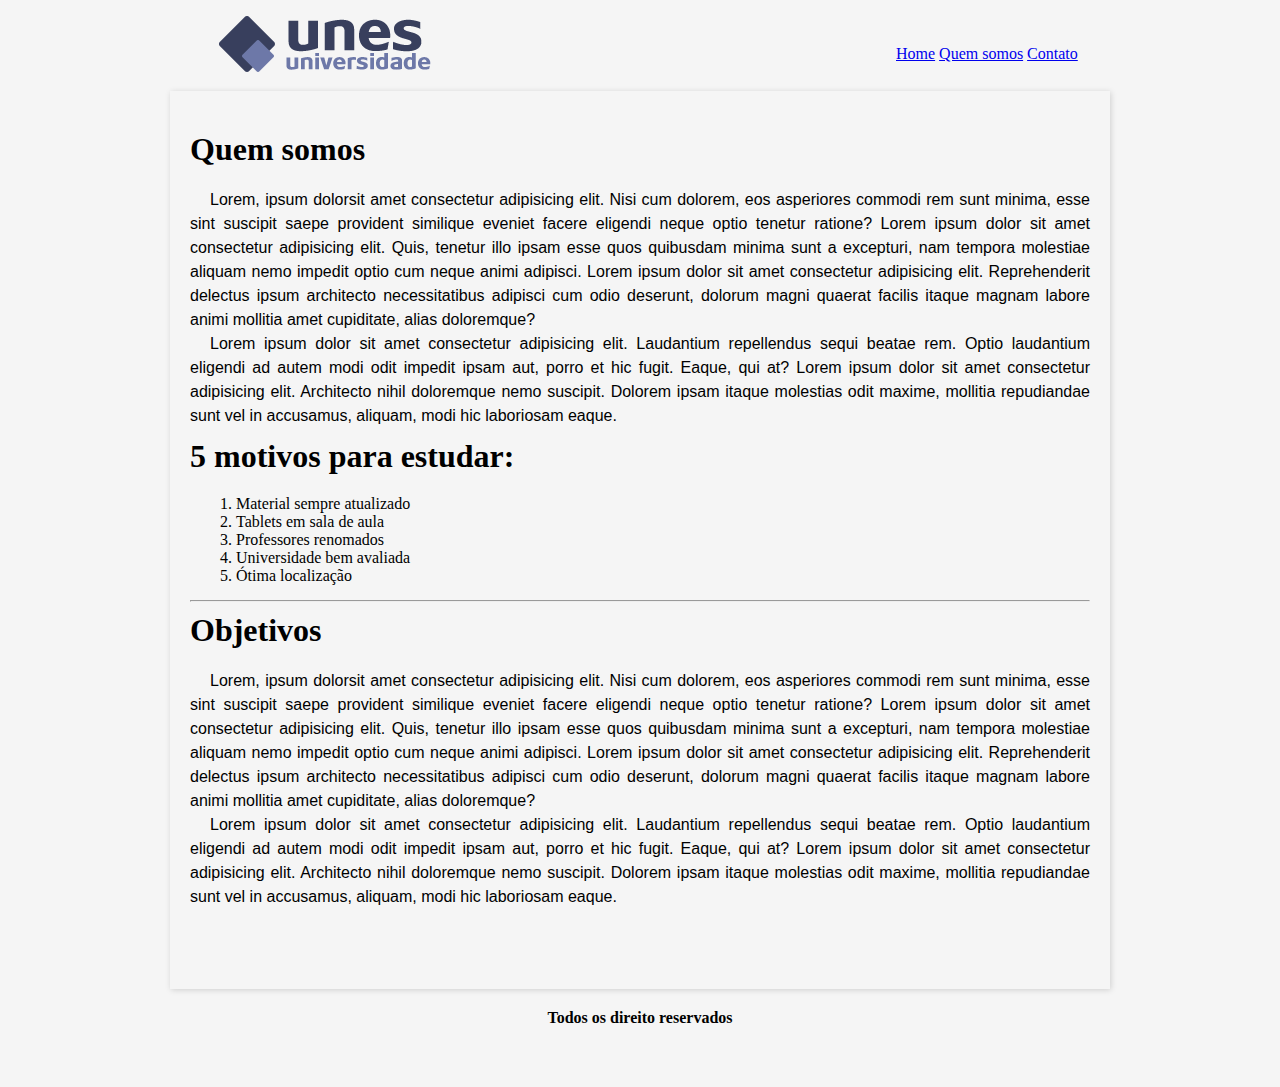
<file: projeto unes/quemsomos.html>
<!DOCTYPE html>
<html lang="pt-BR">
<head>
    <meta charset="UTF-8">
    <meta http-equiv="X-UA-Compatible" content="IE=edge">
    <meta name="viewport" content="width=device-width, initial-scale=1.0">
    <title>Quem somos</title>
    <link rel="stylesheet" href="css/style.css">
    <link rel="shortcut icon" href="imagens/logo.png" type="image/x-icon">
</head>
<body>
    <nav>
        <div class="logo">
            <img src="imagens/logo.png" alt="logo">
        </div>
        <div class="menu">
                <a href="index.html">Home</a>
                <a href="quemsomos.html">Quem somos</a>
                <a href="contato.html">Contato</a>
        </div>    
    </nav>
    <main>
        <article class="conteudo">
            <h1>Quem somos</h1>
            <p>Lorem, ipsum dolorsit amet consectetur adipisicing elit. Nisi cum dolorem, eos asperiores commodi rem sunt minima, esse sint suscipit saepe provident similique eveniet facere eligendi neque optio tenetur ratione? Lorem ipsum dolor sit amet consectetur adipisicing elit. Quis, tenetur illo ipsam esse quos quibusdam minima sunt a excepturi, nam tempora molestiae aliquam nemo impedit optio cum neque animi adipisci. Lorem ipsum dolor sit amet consectetur adipisicing elit. Reprehenderit delectus ipsum architecto necessitatibus adipisci cum odio deserunt, dolorum magni quaerat facilis itaque magnam labore animi mollitia amet cupiditate, alias doloremque?</p>
            <p>Lorem ipsum dolor sit amet consectetur adipisicing elit. Laudantium repellendus sequi beatae rem. Optio laudantium eligendi ad autem modi odit impedit ipsam aut, porro et hic fugit. Eaque, qui at? Lorem ipsum dolor sit amet consectetur adipisicing elit. Architecto nihil doloremque nemo suscipit. Dolorem ipsam itaque molestias odit maxime, mollitia repudiandae sunt vel in accusamus, aliquam, modi hic laboriosam eaque.</p>
            <h1>5 motivos para estudar:</h1>
            <ol>
                <li>Material sempre atualizado</li>
                <li>Tablets em sala de aula</li>
                <li>Professores renomados</li>
                <li>Universidade bem avaliada</li>
                <li>Ótima localização</li>
            </ol>
            <hr>
            <h1>Objetivos</h1>
            <p>Lorem, ipsum dolorsit amet consectetur adipisicing elit. Nisi cum dolorem, eos asperiores commodi rem sunt minima, esse sint suscipit saepe provident similique eveniet facere eligendi neque optio tenetur ratione? Lorem ipsum dolor sit amet consectetur adipisicing elit. Quis, tenetur illo ipsam esse quos quibusdam minima sunt a excepturi, nam tempora molestiae aliquam nemo impedit optio cum neque animi adipisci. Lorem ipsum dolor sit amet consectetur adipisicing elit. Reprehenderit delectus ipsum architecto necessitatibus adipisci cum odio deserunt, dolorum magni quaerat facilis itaque magnam labore animi mollitia amet cupiditate, alias doloremque?</p>
            <p>Lorem ipsum dolor sit amet consectetur adipisicing elit. Laudantium repellendus sequi beatae rem. Optio laudantium eligendi ad autem modi odit impedit ipsam aut, porro et hic fugit. Eaque, qui at? Lorem ipsum dolor sit amet consectetur adipisicing elit. Architecto nihil doloremque nemo suscipit. Dolorem ipsam itaque molestias odit maxime, mollitia repudiandae sunt vel in accusamus, aliquam, modi hic laboriosam eaque.</p>
        </article>
    </main>
    <footer>
        <p>Todos os direito reservados</p>
    </footer>
</body>
</html>
</file>
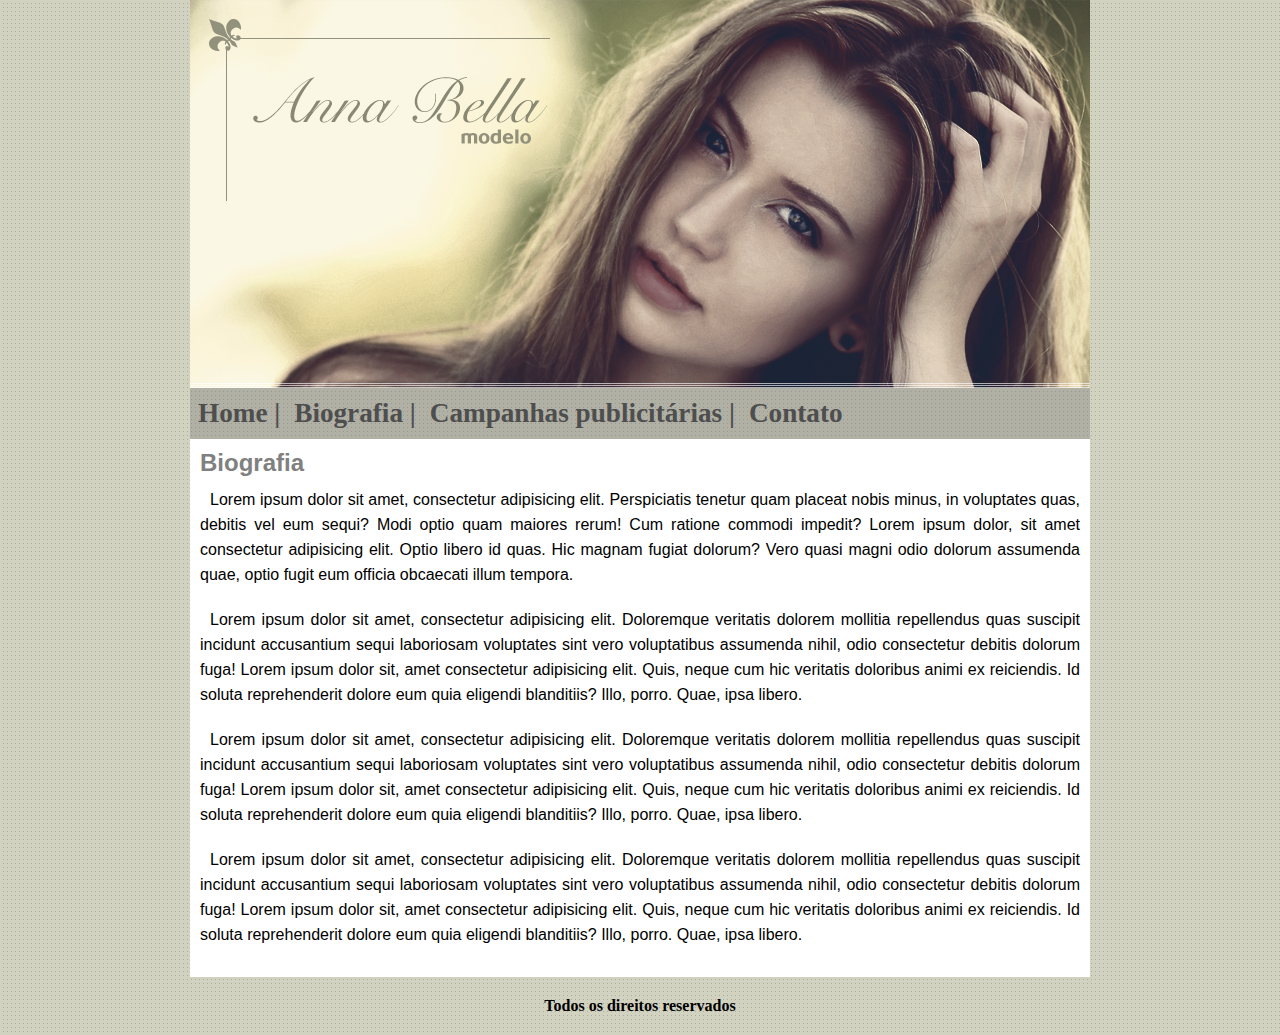
<file: projeto-anna-bella/biografia.html>
<!DOCTYPE html>
<html lang="pt-BR">
<head>
    <meta charset="UTF-8">
    <meta http-equiv="X-UA-Compatible" content="IE=edge">
    <meta name="viewport" content="width=device-width, initial-scale=1.0">
    <title>Biografia</title>
    <link rel="stylesheet" href="css/style.css">
</head>
<body>
    <div id="principal">
        <header>
        
        </header>
        <nav id="menu">
            <a href="index.html" target="_blank">Home |</a>
            <a href="biografia.html" target="_blank">Biografia |</a>
            <a href="campanha.html" target="_blank">Campanhas publicitárias |</a>
            <a href="contato.html" target="_blank">Contato</a>
        </nav>
        <main>
            <h2>Biografia</h2>
            <p>Lorem ipsum dolor sit amet, consectetur adipisicing elit. Perspiciatis tenetur quam placeat nobis minus, in voluptates quas, debitis vel eum sequi? Modi optio quam maiores rerum! Cum ratione commodi impedit? Lorem ipsum dolor, sit amet consectetur adipisicing elit. Optio libero id quas. Hic magnam fugiat dolorum? Vero quasi magni odio dolorum assumenda quae, optio fugit eum officia obcaecati illum tempora.</p>
            <p>Lorem ipsum dolor sit amet, consectetur adipisicing elit. Doloremque veritatis dolorem mollitia repellendus quas suscipit incidunt accusantium sequi laboriosam voluptates sint vero voluptatibus assumenda nihil, odio consectetur debitis dolorum fuga! Lorem ipsum dolor sit, amet consectetur adipisicing elit. Quis, neque cum hic veritatis doloribus animi ex reiciendis. Id soluta reprehenderit dolore eum quia eligendi blanditiis? Illo, porro. Quae, ipsa libero.</p>
            <p>Lorem ipsum dolor sit amet, consectetur adipisicing elit. Doloremque veritatis dolorem mollitia repellendus quas suscipit incidunt accusantium sequi laboriosam voluptates sint vero voluptatibus assumenda nihil, odio consectetur debitis dolorum fuga! Lorem ipsum dolor sit, amet consectetur adipisicing elit. Quis, neque cum hic veritatis doloribus animi ex reiciendis. Id soluta reprehenderit dolore eum quia eligendi blanditiis? Illo, porro. Quae, ipsa libero.</p>
            <p>Lorem ipsum dolor sit amet, consectetur adipisicing elit. Doloremque veritatis dolorem mollitia repellendus quas suscipit incidunt accusantium sequi laboriosam voluptates sint vero voluptatibus assumenda nihil, odio consectetur debitis dolorum fuga! Lorem ipsum dolor sit, amet consectetur adipisicing elit. Quis, neque cum hic veritatis doloribus animi ex reiciendis. Id soluta reprehenderit dolore eum quia eligendi blanditiis? Illo, porro. Quae, ipsa libero.</p>
        </main>
        <footer>
            <p><strong>Todos os direitos reservados</strong><p>
        </footer>
    </div>
</body>
</html>
</file>
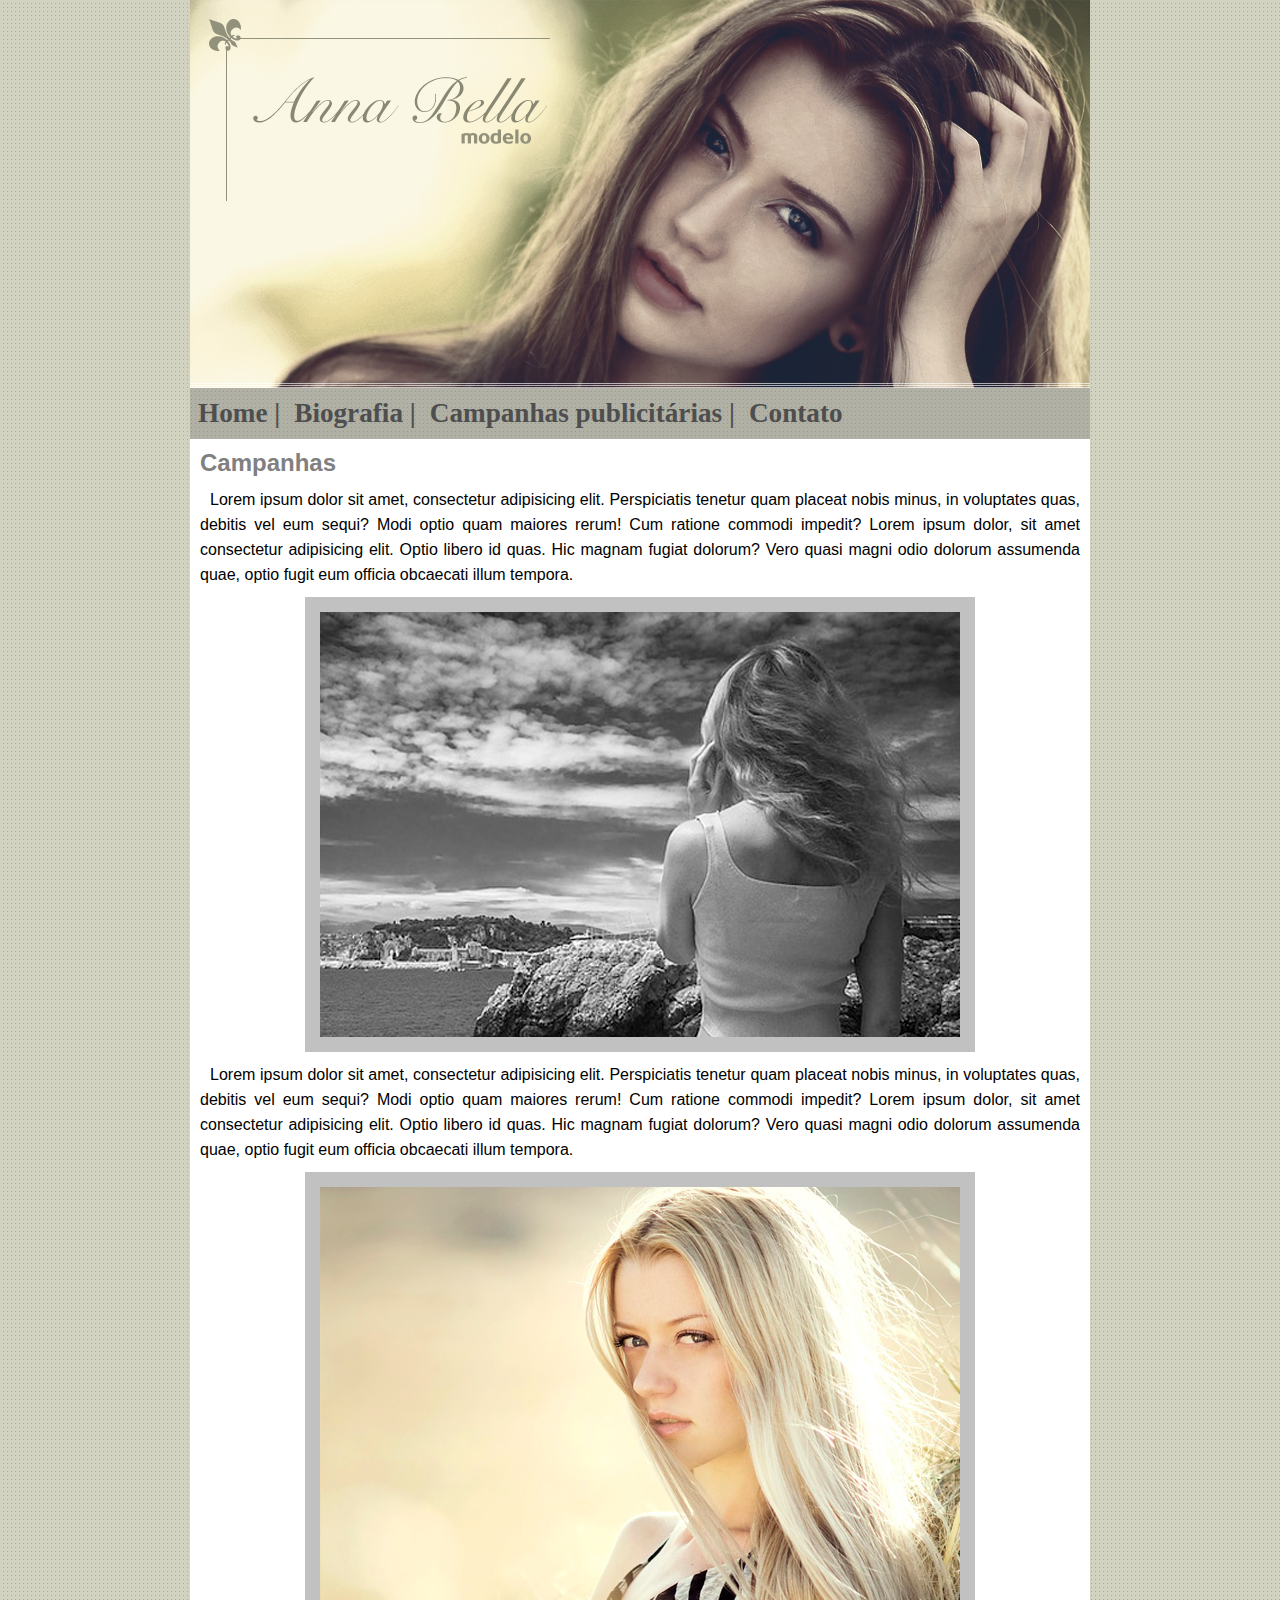
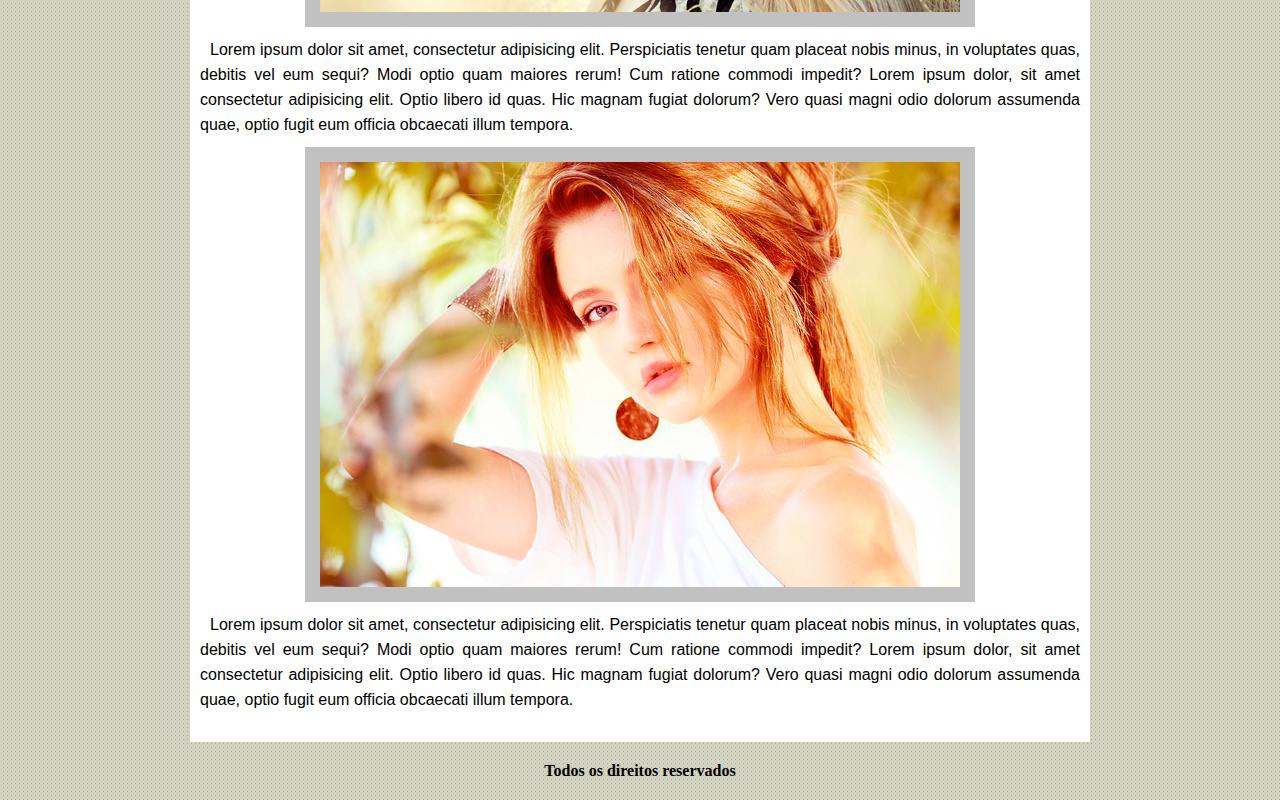
<file: projeto-anna-bella/campanha.html>
<!DOCTYPE html>
<html lang="pt-BR">
<head>
    <meta charset="UTF-8">
    <meta http-equiv="X-UA-Compatible" content="IE=edge">
    <meta name="viewport" content="width=device-width, initial-scale=1.0">
    <title>Campanhas</title>
    <link rel="stylesheet" href="css/style.css">
</head>
<body>
    <div id="principal">
        <header>
        
        </header>
        <nav id="menu">
            <a href="index.html" target="_blank">Home |</a>
            <a href="biografia.html" target="_blank">Biografia |</a>
            <a href="campanha.html" target="_blank">Campanhas publicitárias |</a>
            <a href="contato.html" target="_blank">Contato</a>
        </nav>
        <main>
            <h2>Campanhas</h2>
            <p>Lorem ipsum dolor sit amet, consectetur adipisicing elit. Perspiciatis tenetur quam placeat nobis minus, in voluptates quas, debitis vel eum sequi? Modi optio quam maiores rerum! Cum ratione commodi impedit? Lorem ipsum dolor, sit amet consectetur adipisicing elit. Optio libero id quas. Hic magnam fugiat dolorum? Vero quasi magni odio dolorum assumenda quae, optio fugit eum officia obcaecati illum tempora.</p>
            <img src="imagens/foto1.png" alt="foto1">
            <p>Lorem ipsum dolor sit amet, consectetur adipisicing elit. Perspiciatis tenetur quam placeat nobis minus, in voluptates quas, debitis vel eum sequi? Modi optio quam maiores rerum! Cum ratione commodi impedit? Lorem ipsum dolor, sit amet consectetur adipisicing elit. Optio libero id quas. Hic magnam fugiat dolorum? Vero quasi magni odio dolorum assumenda quae, optio fugit eum officia obcaecati illum tempora.</p>
            <img src="imagens/foto2.png" alt="foto2">
            <p>Lorem ipsum dolor sit amet, consectetur adipisicing elit. Perspiciatis tenetur quam placeat nobis minus, in voluptates quas, debitis vel eum sequi? Modi optio quam maiores rerum! Cum ratione commodi impedit? Lorem ipsum dolor, sit amet consectetur adipisicing elit. Optio libero id quas. Hic magnam fugiat dolorum? Vero quasi magni odio dolorum assumenda quae, optio fugit eum officia obcaecati illum tempora.</p>
            <img src="imagens/foto3.png" alt="foto3">
            <p>Lorem ipsum dolor sit amet, consectetur adipisicing elit. Perspiciatis tenetur quam placeat nobis minus, in voluptates quas, debitis vel eum sequi? Modi optio quam maiores rerum! Cum ratione commodi impedit? Lorem ipsum dolor, sit amet consectetur adipisicing elit. Optio libero id quas. Hic magnam fugiat dolorum? Vero quasi magni odio dolorum assumenda quae, optio fugit eum officia obcaecati illum tempora.</p>
        </main>
        <footer>
            <p><strong>Todos os direitos reservados</strong><p>
        </footer>
    </div>
</body>
</html>
</file>
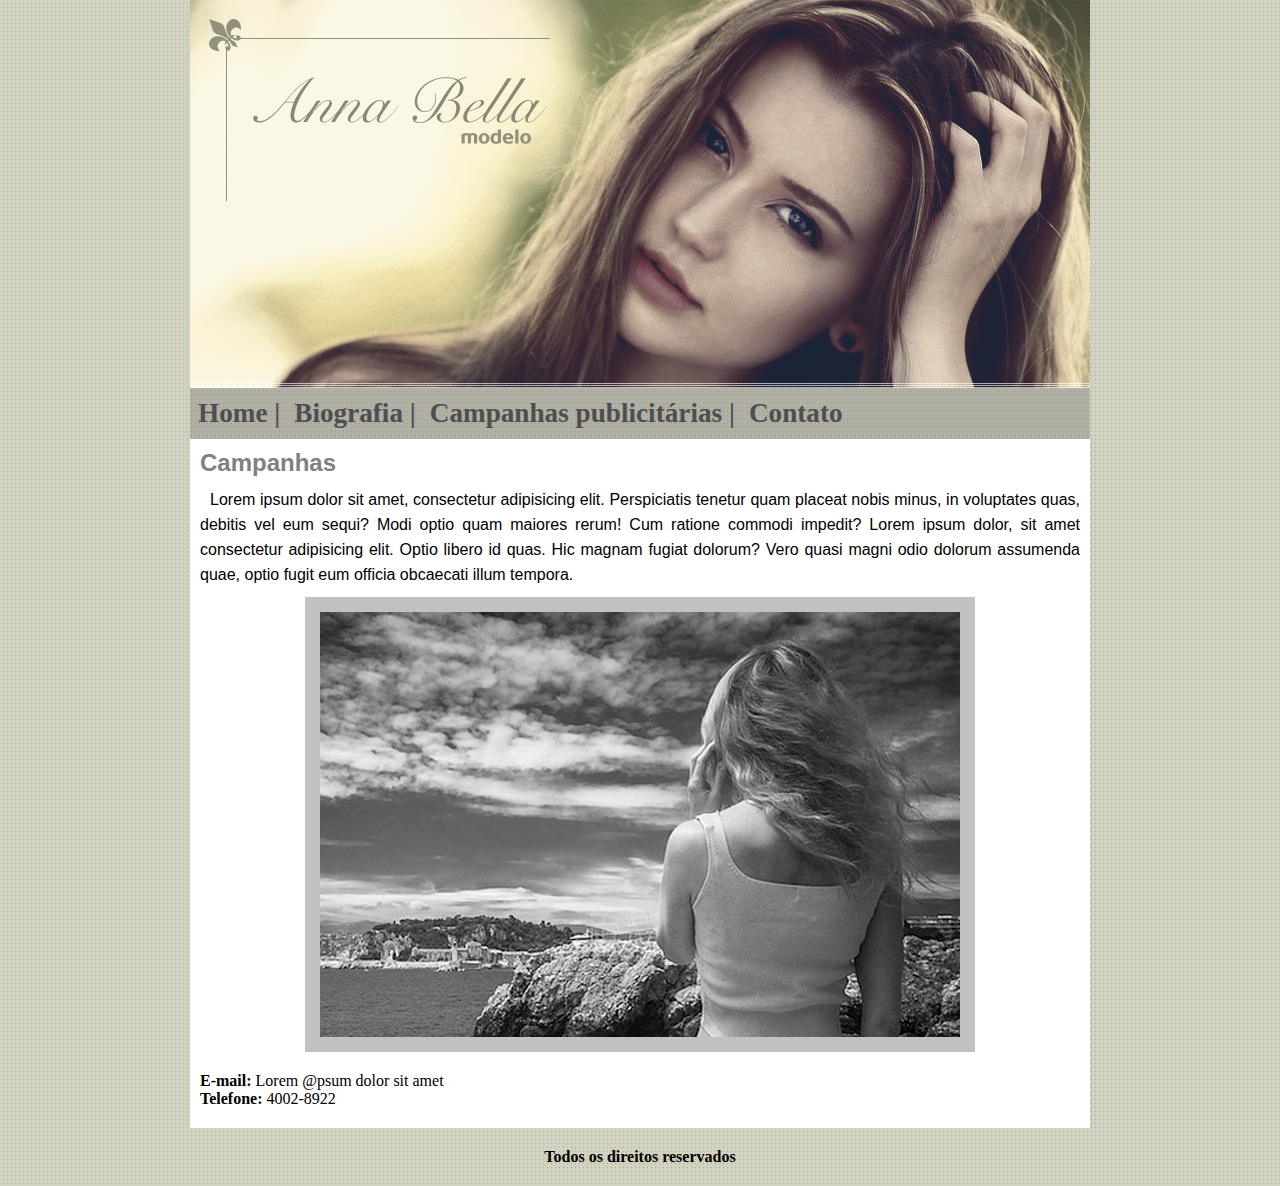
<file: projeto-anna-bella/contato.html>
<!DOCTYPE html>
<html lang="pt-BR">
<head>
    <meta charset="UTF-8">
    <meta http-equiv="X-UA-Compatible" content="IE=edge">
    <meta name="viewport" content="width=device-width, initial-scale=1.0">
    <title>Contatos</title>
    <link rel="stylesheet" href="css/style.css">
</head>
<body>
    <div id="principal">
        <header>
        
        </header>
        <nav id="menu">
            <a href="index.html" target="_blank">Home |</a>
            <a href="biografia.html" target="_blank">Biografia |</a>
            <a href="campanha.html" target="_blank">Campanhas publicitárias |</a>
            <a href="contato.html" target="_blank">Contato</a>
        </nav>
        <main>
            <h2>Campanhas</h2>
            <p>Lorem ipsum dolor sit amet, consectetur adipisicing elit. Perspiciatis tenetur quam placeat nobis minus, in voluptates quas, debitis vel eum sequi? Modi optio quam maiores rerum! Cum ratione commodi impedit? Lorem ipsum dolor, sit amet consectetur adipisicing elit. Optio libero id quas. Hic magnam fugiat dolorum? Vero quasi magni odio dolorum assumenda quae, optio fugit eum officia obcaecati illum tempora.</p>
            <img src="imagens/foto1.png" alt="foto1">
            <aside class="contato">
                <p><strong>E-mail: </strong>Lorem @psum dolor sit amet</p>
                <p><strong>Telefone: </strong>4002-8922</p>
            </aside>
        </main>
        <footer>
            <p><strong>Todos os direitos reservados</strong><p>
        </footer>
    </div>
</body>
</html>
</file>
<file: meu-desafio-cordel/css/style.css>
@charset "UTF-8";

@import url('https://fonts.googleapis.com/css2?family=Passion+One:wght@400;700;900&display=swap'); /*font-family: 'Passion One', cursive;*/

@import url('https://fonts.googleapis.com/css2?family=Sriracha&display=swap'); /*font-family: 'Sriracha', cursive;*/

*{
    margin: 0px;
    padding: 0px;
}


header{
    background-color: black;
    height: 250px;
}

header > h1{
    color: white;
    font-family: 'Passion One', cursive;
    font-size: 7em;
    font-weight: 900;
    text-align: center;
    padding-top: 50px;
}

header > p{
    color: white;
    text-align: center;
    font-family: Arial, Helvetica, sans-serif;
    font-size: 16px;
}

p > a{
    color: white;
    text-align: center;
    font-family: Arial, Helvetica, sans-serif;
    font-size: 20px;
    text-decoration: none;
}

p > a:hover{
    text-decoration: underline;
}

section.conteudo > pre{
    font-family: 'Sriracha', cursive;
    font-size: 50px;
    padding-top: 5%;
    
}

img{
    height: 500px;
    width: 100%;
}

footer{
    background-color: black;
    padding: 10px;
}

footer > p{
    color: white;
    text-align: center;
    font-family: Arial, Helvetica, sans-serif;
    font-size: 16px;
}

.conteudo{
    margin-left: -16%;
}

.especial > pre{
    font-family: 'Sriracha', cursive;
    font-size: 50px;
    color: white;
}

.especial{
    
    height: 670px;
    width: 100%;
    background-image: url('../pacote-d012/imagens/background001.jpg');
    background-color: black;
    background-position: center center;
    padding-top: 20px;
}

.destaque{
    background-color: rgba(0, 0, 0, 0.466);
    width: 40%;
    height: 96%;
    padding: 5px;
    margin-left: 14%;
    padding-right: 20px;
    
}

.destaque > pre{
    margin-left: -51%;
    font-family: 'Sriracha', cursive;
    font-size: 50px;
    color: white;
}

.especial2{
    height: 670px;
    width: 100%;
    background-image: url('../pacote-d012/imagens/background002.jpg');
    background-color: black;
    padding-top: 20px;
}
</file>
<file: meu-site-do-desafio-android/style.css>
@charset "UTF-8";

@font-face {
    font-family: 'idroid';
    src: url('idroid.otf') format('opentype');

 }

*{
    margin: 0px;
    padding: 0px;
}

/* HEADER */

header {
    background-image: linear-gradient(to bottom, rgba(5, 194, 5, 0.733), rgb(2, 59, 2));
    padding: 40px;
    padding-bottom: 10px;
    box-shadow: 0px 2px 3px rgb(0, 0, 0);   
}

header > h1 {
    color: rgba(255, 255, 255, 0.952);
    font-family: Arial, Helvetica, sans-serif;
    text-align: center;
}

header > p {
   color: rgba(255, 255, 255, 0.952);
   font: 16px Arial, sans-serif;
   text-align: center;
}

nav > a{
  color: rgba(255, 255, 255, 0.952);
  font: bold 15px Arial, sans-serif;
  text-decoration: none;
  padding-right: 17px;
}

nav {
    margin-top: 50px;

}

nav > a:hover{
    background-color: rgba(255, 255, 255, 0.616);
}

/* MAIN */   

body{
    margin: 0px;
    padding: 0px;
    background-color: rgba(184, 183, 183, 0.322);
    
}
p{
    font: 14px Arial, sans-serif;
    text-indent: 17px;
    line-height: 30px;
    text-align: justify;
}
main{
    min-width: 400px;
    max-width: 1000px;
    margin: auto;
    padding: 10px;
    box-shadow: 0px 2px 5px rgba(0, 0, 0, 0.527);
    background-color: white;
    border-radius: 0px 0px 10px 10px;
    
}
main img {
    width: 100%;
}
h1{
    font-family: 'idroid';
    font-size: 30px;
    color: green;
}
h2{
    font-family: 'idroid';
    color: green;
    background-image: linear-gradient(to right, rgba(0, 128, 0, 0.404), white);
    padding-left: 8px;
    
}
a.link{
    background-color: rgb(171, 228, 171);
    font-weight: bold;
    color: green;
    text-decoration: none;
    padding: 5px;
}
img#bugdroid{
    width: 400px;
    margin: auto;
    display: block;
}

div#video{
position: relative;
background-color: rgb(2, 59, 2);
margin: 0px -10px;
padding: 30px 0px;
padding-bottom: 60%;
}

div#video > iframe{
    position: absolute;
    top: 5%;
    left: 5%;
    width: 90%;
    height: 90%;
}
strong.destaque{
    color: green;
}
section#extra{
    background-color: rgb(171, 228, 171);
    margin: 30px;
    padding: 0px 20px;
    border-radius: 0px 0px 10px 10px;
    box-shadow: 0px 2px 5px rgba(0, 0, 0, 0.527);
}
p#extrap{
    color: white;
    font: bold 15px Arial, sans-serif;
    background-color: rgb(2, 59, 2);
    margin: 0px -21px 0px -21px;
    padding: 10px;
}
ul{
    columns: 2;
}

/* FOOTER */

footer > p{
    color: white;
    background-color: rgb(2, 59, 2);
    font: 12px Arial, Sans-serif;
    text-align:center;
    margin: 0px;
    margin-top: 30px;
    padding: 5px 0px;
}
</file>
<file: projeto unes/css/style.css>
@charset "UTF-8";

*{
    padding: 0px;
    margin: 0px;
}

body{
    background-color: whitesmoke;

}
.logo{
    margin-left: 17%;
    display: inline;
    position: relative;
}

.menu{
    display: inline;
    position: absolute;
    left: 70%;
    top: 5%;
}

nav{
   padding: 15px 0px;
    
}

main{
    min-width: 400px;
    max-width: 900px;
    margin: auto;
    padding: 10px 20px;
    box-shadow: 1px 1px 6px rgba(0, 0, 0, 0.151);
}

.conteudo > p{
    font: 16px Arial, Helvetica, sans-serif;
    text-align: justify;
    line-height: 1.5em;
    text-indent: 20px;
    
}

.conteudo{
    padding-top: 20px;
    padding-bottom: 70px;
}

.conteudo > h1{
    padding-bottom: 20px;
    margin-top: 10px;
}

ol{
    list-style-position: inside;
    padding-left: 30px;
    padding-bottom: 15px;
}

footer{
    text-align: center;
    font-weight: bold;
    padding-bottom: 60px;
    padding-top: 20px;
}

form > input, textarea{
    margin-left: 20px;
}
</file>
<file: projeto-anna-bella/css/style.css>
@charset "UTF-8";

* {
    margin: 0px;
    padding: 0px;
}


body {
    background: #d2d2c1 url('../imagens/fundo.png');
}

#principal{ 
    min-width: 550px;
    max-width: 900px; 
    margin: auto;
}

header {
    height: 388px;
    background-image: url('../imagens/capa.png');
    background-repeat: no-repeat;
    background-attachment: scroll;
    background-position: center top;
}

#menu {
    padding: 10px 3px;
    background-color: rgba(128, 128, 128, 0.418);
      
}

#menu > a {
    text-decoration: none;
    padding: 5px;
    color: rgb(78, 78, 78);
    font-weight: bolder;
    font-size: 1.7em;
    
}

#menu > a:hover {
    text-decoration: underline;
}

main {
    background-color: white; 
    padding: 10px;
    padding-bottom: 20px;
}

main > p {
    padding: 10px 0px;
    font: 16px Arial, Helvetica, sans-serif;
    line-height: 25px;
    text-align: justify;
    text-indent: 10px;
}

img {
    display: block;
    margin: auto;
    border: 15px solid rgba(128, 128, 128, 0.486);
    
}

h2 {
    font: bold 1.5em Arial, Helvetica, sans-serif;
    color: gray;
    
}

aside.contato {
    padding-top: 20px;
}

footer {
    text-align: center;
    margin: 20px 0px;
}
</file>
<file: projeto-tecblog/css/style.css>
@charset "UTF-8";

* {
    margin: 0px;
    padding: 0px;
}

body {
    background-color: whitesmoke;
    font-family: Arial, Helvetica, sans-serif;
    
}

header {
    background-color: rgb(255, 187, 0);
    padding-top: 40px;
    
}

header > h1 {
    text-align: center;
    color: rgba(0, 0, 0, 0.747);
    font-size: 3em;    
}

header > h1 > strong {
    color: white;
}

nav {
    background-color: rgb(255, 187, 0);
    padding: 20px 0px 25px 0px;
    text-align: center;
    box-shadow: 1px 3px 3px rgba(0, 0, 0, 0.144);
}

nav > a{
    color: white;
    text-decoration: none;
    padding: 0px 10px;
    font: bolder 1.1em Arial, Helvetica, sans-serif;
}

nav > a:hover {
    background-color: white;
    padding: 20px 10px;
    border-radius: 10px;
    color: rgb(255, 187, 0);
}

nav > a:active {
    color: #5300A8;
}

main#conteudo{
    width: 920px;
    margin: 0px auto;
}

article#principal{
    float: left;
    width: 660px;
    margin: 0 auto;
}

article#principal > section{
    background-color: white;
    width: 660px;
    margin: 15px auto;
    margin-bottom: 50px;
    box-shadow: 1px 1px 10px rgba(0, 0, 0, 0.212);

}

section > img {
    display: block;
    margin: auto;
}

h2.tituloPostagem {
    color: rgb(255, 187, 0);
    padding: 10px 10px 0px 10px;
}

p.legenda {
    padding: 0px 10px 20px 10px;
    font-style: italic;
}

p{
    padding: 15px;
    line-height: 30px;
    text-align: justify;
    text-indent: 10px;
}

section > a.extra {
    display: inline-block;
    text-decoration: none;
    padding: 15px;
    color: rgb(255, 187, 0);
    font-weight: bold;
    font-style: oblique;
}

section > a.extra:hover {
    color: blue;
}

section > a.extra:active {
    color: red;
}

article#lateral {
    width: 240px;
    float: right;
    margin-top: 15px;
}

aside {
    background-color: white;
    margin-bottom: 10px;
    padding: 3px 0px 25px 0px;
    box-shadow: 1px 1px 10px rgba(0, 0, 0, 0.212);
}

aside > h3 {
    background-color: rgba(128, 128, 128, 0.418);
    color: rgba(0, 0, 0, 0.747);
    margin: 10px 15px 0px 15px;
    padding: 4px;
}

aside > hr {
    margin-top: 10px;
}

aside.postagens > p{
    padding: 15px 15px 5px 15px;
    line-height: 15px;
    text-align: justify;
    text-indent: 5px; 
}

aside.postagens > a {
    text-decoration: none;
    color: rgb(255, 187, 0);
    font-weight: bolder;
    padding-left: 15px;
    padding-bottom: 10px;
}

aside.links > a {
    display: block;
    font: bolder 1.1em Arial, Helvetica, sans-serif;
    color: rgb(255, 187, 0);
    text-decoration: none;
    padding: 5px 10px;
}

aside.postagens > a:hover {
    color: blue;
}

aside.postagens > a:active{
    color: red;
}

aside.links > a:hover {
    color: blue;
}

aside.links > a:active{
    color: red;
}

footer {
    clear: both;
    background-color: rgba(128, 128, 128, 0.418);
    font-weight: bold;
    padding: 3px;
    
}

footer > p {
    text-align: center;
    padding: 0px;
}
</file>
<file: youtube/style/style.css>
@charset "UTF-8";

@import url('https://fonts.googleapis.com/css2?family=Roboto:wght@100&display=swap');

@import url('https://fonts.googleapis.com/css2?family=Ubuntu&display=swap');

@import url('https://fonts.googleapis.com/css2?family=Bebas+Neue&display=swap');

:root{
    --cor1: rgba(255, 255, 255, 0.842);
    --cor2: #D90404;
    --cor3: #BF0413;
    --cor4: #A60303;
    --cor5: #730202;
    --font-padrao: 'Roboto', sans-serif;
    --font-titulo: 'Ubuntu', sans-serif; 
}

*{
    margin: 0px;
    padding: 0px;
}

nav{
    background-color: var(--cor2);
    padding-top: 20px;
    padding-bottom: 30px;
    
}

nav > a{
    font-family: var(--font-titulo);
    text-decoration: none;
    font-weight: bold;
    color: black;
    padding-right: 10px;
    padding-left: 10px;

}

nav > a:hover{
    background-color: rgba(255, 255, 255, 0.884);
    padding: 10px;
    padding-top: 50px;
    border-radius: 10px;

}

header{
    background-image: linear-gradient(to top, rgba(0, 0, 0, 0), var(--cor2));
    padding: 30px;
    padding-bottom: 70px;
}

header > h1{
    text-align: center;
    margin-bottom: 50px;
    font-family: 'Bebas Neue', cursive;
    font-size: 4em;
}
body{
    background-color: rgba(0, 0, 0, 0.897);
}

main{
    background-color: var(--cor1);
    min-width: 400px;
    max-width: 1000px;
    margin: auto;
    padding: 15px;
    box-shadow: 0px 0px 6px rgba(0, 0, 0, 0.685);
}

main h2{
    font-family: var(--font-titulo);
    margin: 20px 0px;
}

main p{
    margin: 20px 0px;
    font-family: var(--font-titulo);
    line-height: 2em;
    text-align: justify;
    padding: 0px 15px;
    text-indent: 30px;
}

main a{
    color: var(--cor2);
    font-weight: bold;
    text-decoration: none;
    font-style: oblique;
}

main a:hover{
    text-decoration: underline;
}

ul{
    font-family: var(--font-titulo);
    list-style-position: inside;
    line-height: 1.9em;
    padding-left: 2.5em;
    margin-bottom: 30px;
}

img{
    width: 100%;
}

footer{
    color: white;
    padding: 8px;
    font-family: var(--font-titulo);
    background-color: black;
    font-size: 14px;
    text-align: center;
    margin-top: 30px;
}
</file>
